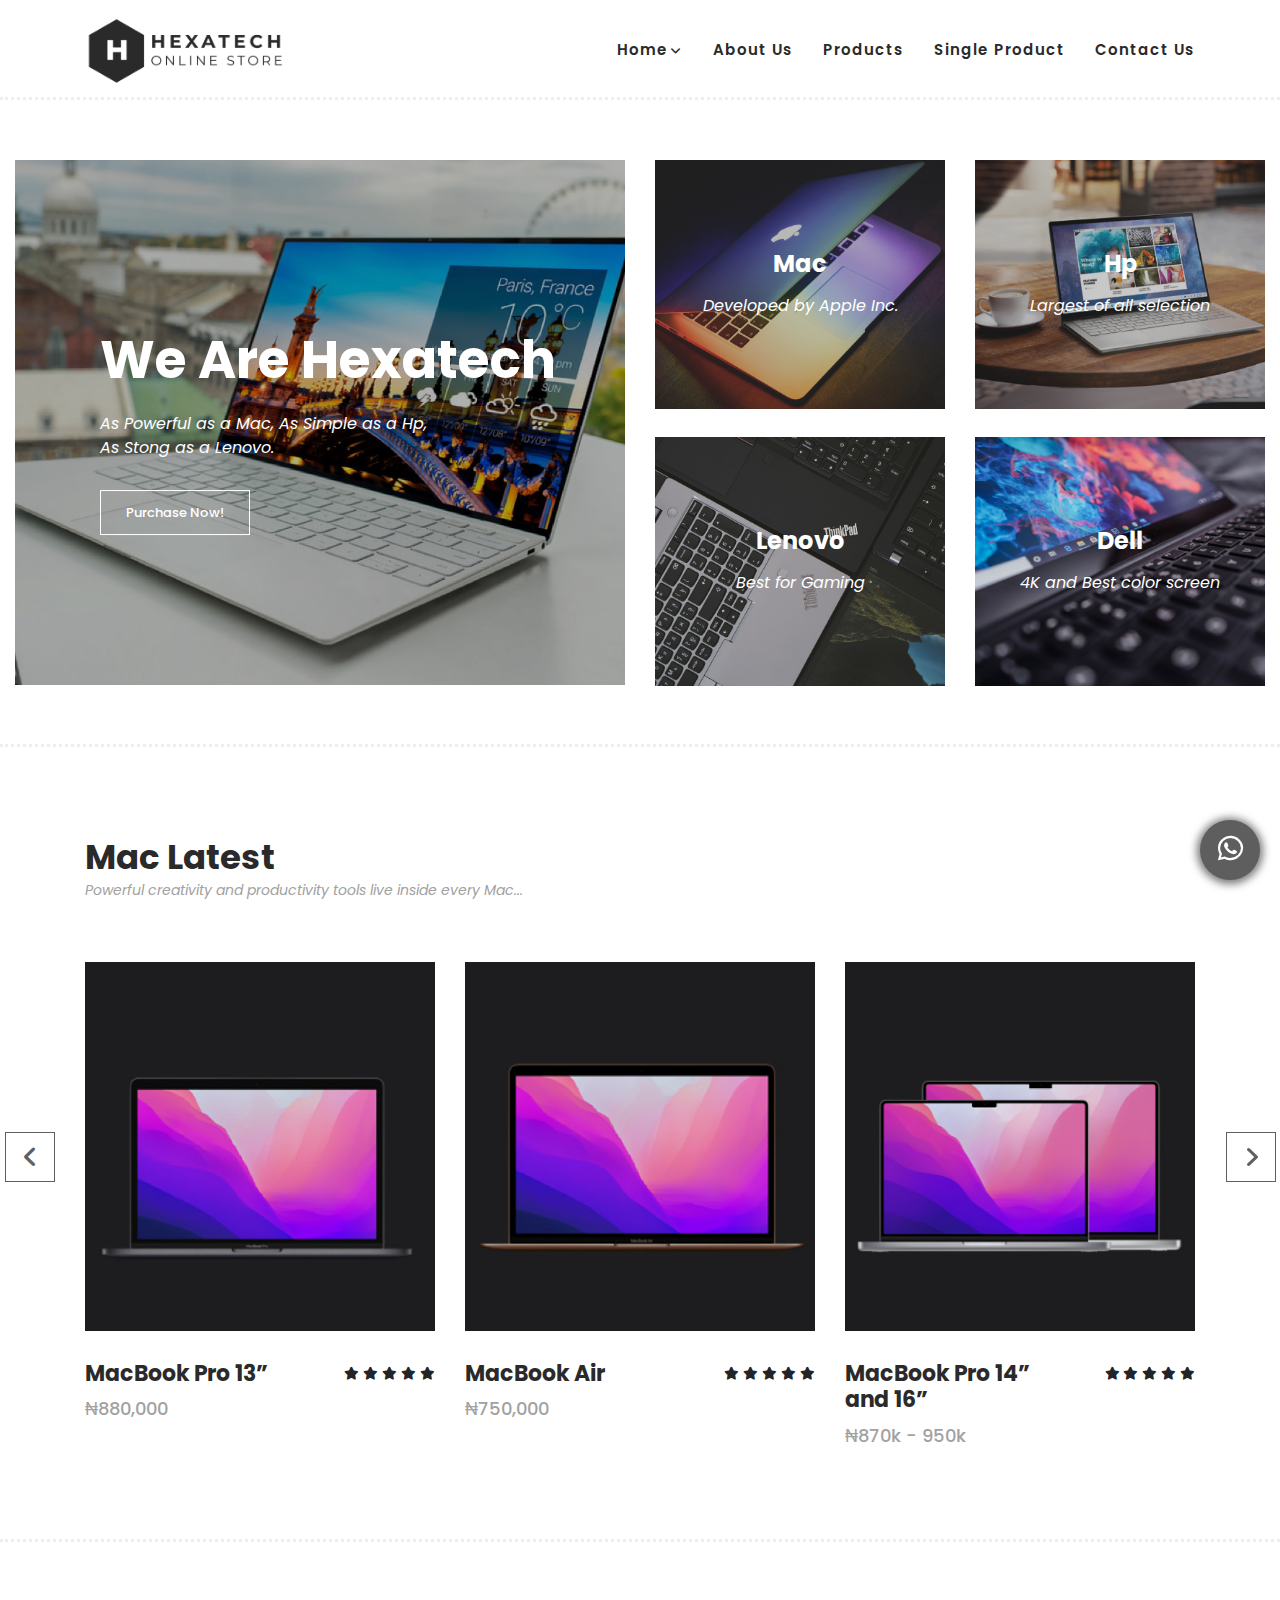
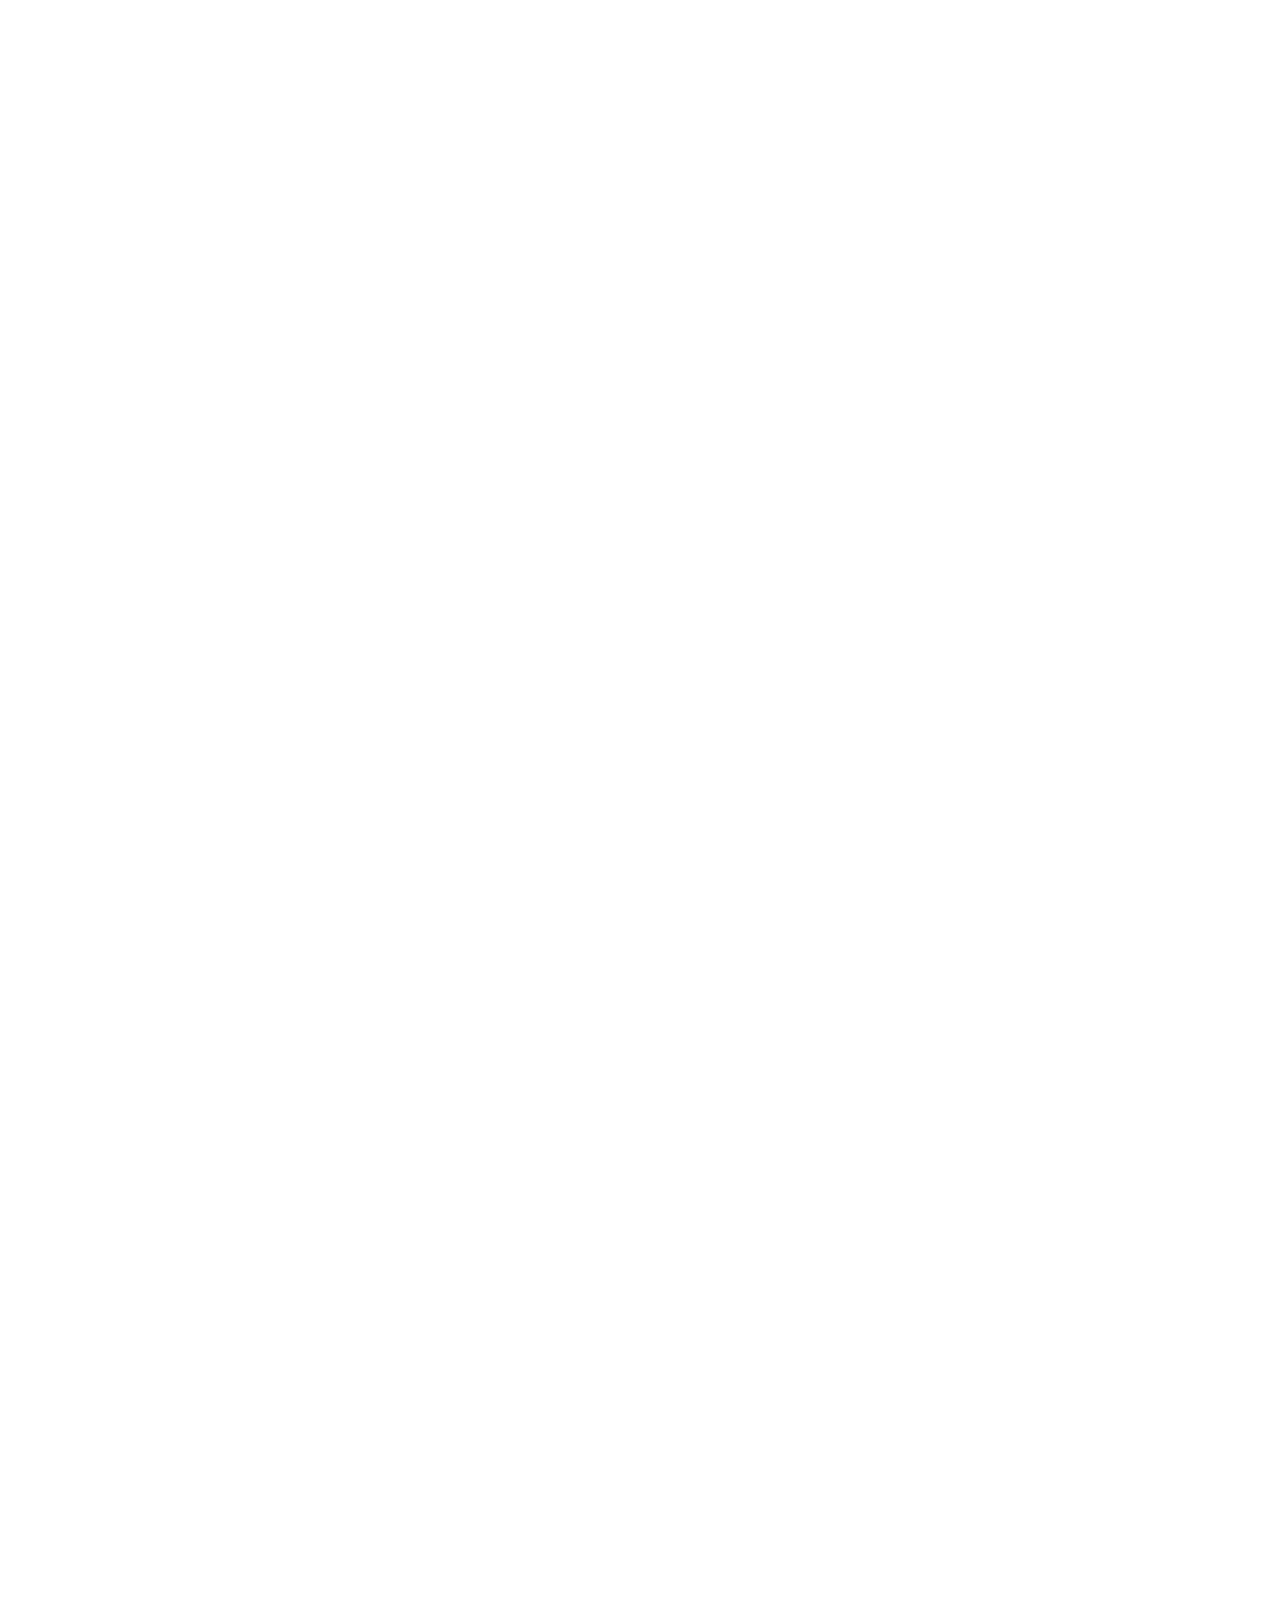
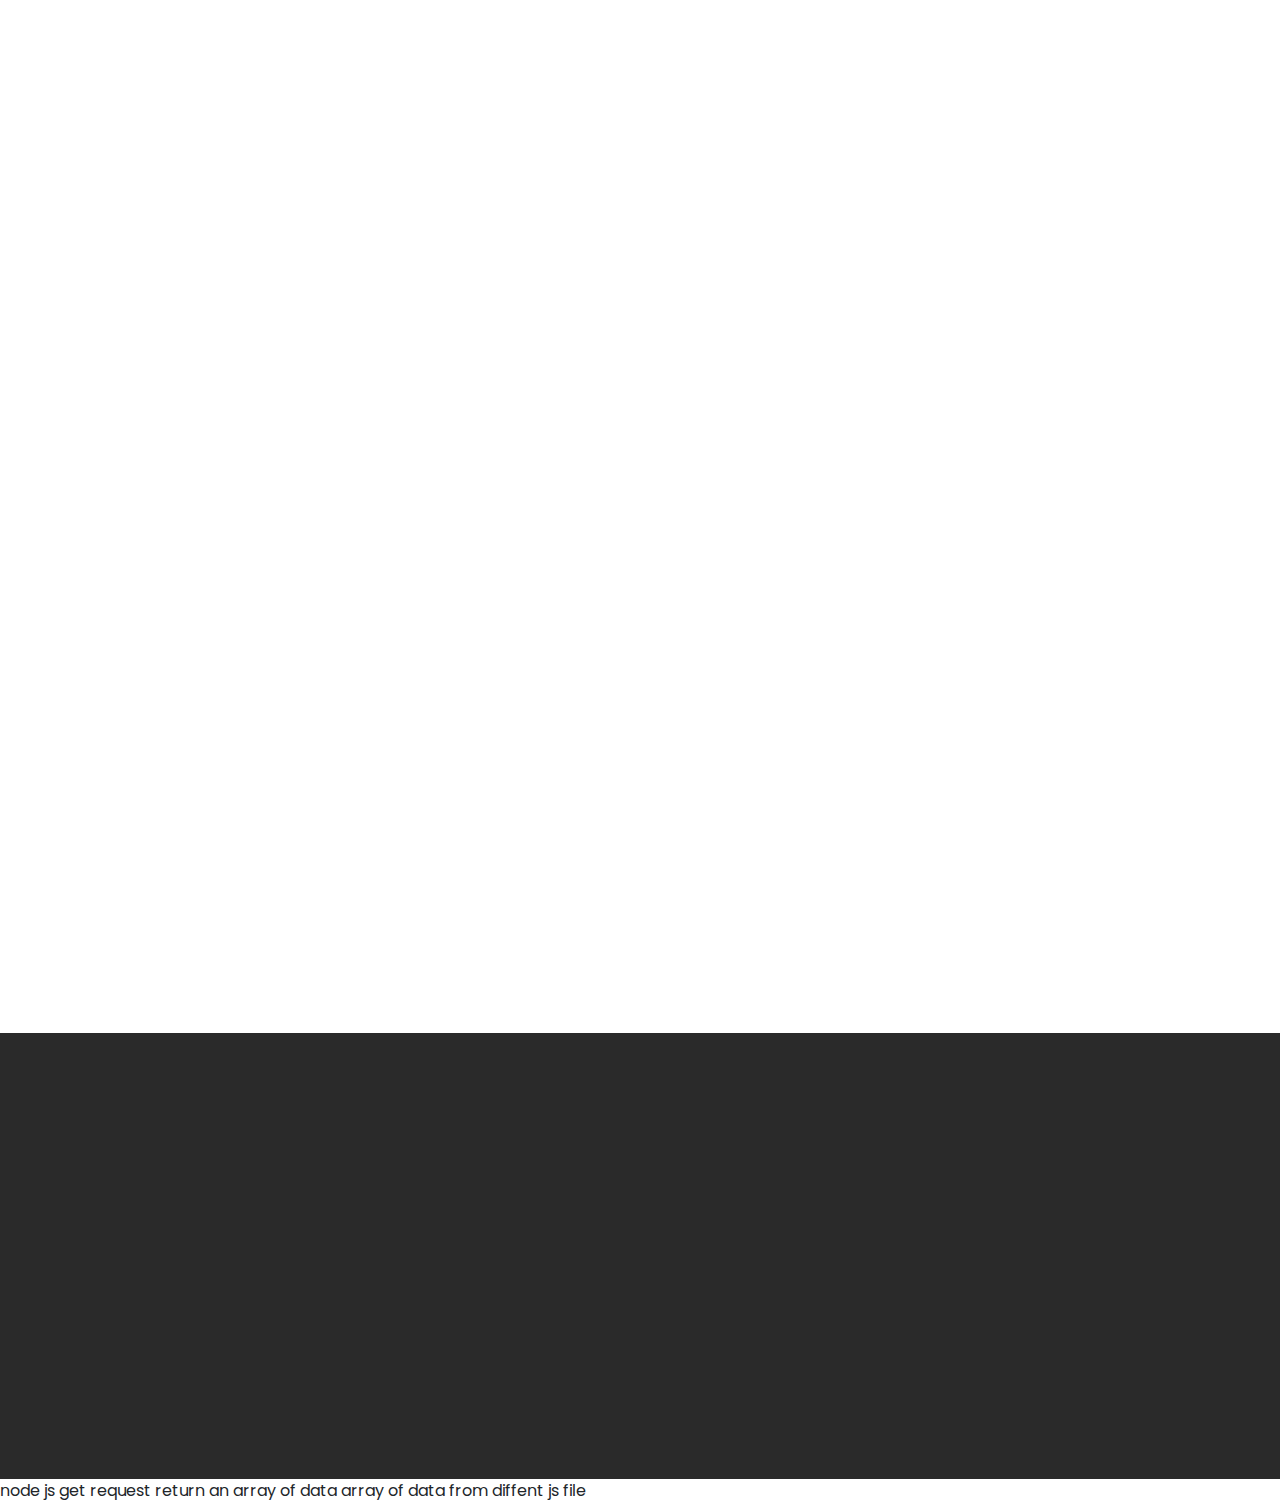
<file: index.html>
<!DOCTYPE html>
<html lang="en">

<head>

    <meta charset="utf-8">
    <meta name="viewport" content="width=device-width, initial-scale=1, shrink-to-fit=no">
    <meta name="description" content="">
    <meta name="author" content="">
    <link href="https://fonts.googleapis.com/css?family=Poppins:100,200,300,400,500,600,700,800,900&display=swap"
        rel="stylesheet">

    <title>HexasTech</title>

    <link rel="shortcut icon" href="assets/images/favicon-01.svg">
    <!-- Additional CSS Files -->
    <link rel="stylesheet" type="text/css" href="assets/css/bootstrap.min.css">

    <link rel="stylesheet" type="text/css" href="assets/css/font-awesome.css">

    <!-- animate css -->
    <link rel="stylesheet" href="assets/animate.css-main/animate.css">
    <!-- magnific popup -->
    <link rel="stylesheet" href="assets/Magnific-Popup-master/dist/magnific-popup.css">

    <link rel="stylesheet" href="assets/css/templatemo-hexashop.css">

    <!-- Font Awesome CDN-->
    <link rel="stylesheet" href="https://cdnjs.cloudflare.com/ajax/libs/font-awesome/6.0.0-beta3/css/all.min.css" />

    <link rel="stylesheet" href="assets/css/owl-carousel.css">

    <link rel="stylesheet" href="assets/css/lightbox.css">
</head>

<body>
    <!-- ***** Header Area Start ***** -->
    <header class="header-area header-sticky">
        <div class="container">
            <div class="row">
                <div class="col-12">
                    <nav class="main-nav">
                        <!-- ***** Logo Start ***** -->
                        <a href="index.html" class="logo">
                            <img src="assets/images/black-logo-01.png" width="200px">
                        </a>
                        <!-- ***** Logo End ***** -->
                        <!-- ***** Menu Start ***** -->
                        <ul class="nav">
                            <li class="submenu">
                                <a href="javascript:;">Home</a>
                                <ul>
                                    <li class="scroll-to-section"><a href="#men">Mac</a></li>
                                    <li class="scroll-to-section"><a href="#women">Lenovo</a></li>
                                    <li class="scroll-to-section"><a href="#kids">Hp</a></li>

                                </ul>
                            </li>

                            <li><a href="about.html">About Us</a></li>
                            <li><a href="products.html">Products</a></li>
                            <li><a href="single-product.html">Single Product</a></li>
                            <li><a href="contact.html">Contact Us</a></li>
                        </ul>
                        <a class='menu-trigger'>
                            <span>Menu</span>
                        </a>
                        <!-- ***** Menu End ***** -->
                    </nav>
                </div>
            </div>
        </div>
    </header>
    <!-- ***** Header Area End ***** -->

    <button class="bton"><a href="#banner"><i class="fa-brands fa-whatsapp"></i></a></button>

    <!-- ***** Main Banner Area Start ***** -->
    <div class="main-banner" id="top">
        <div class="container-fluid ">
            <div class="row">
                <div class="col-lg-6">
                    <div class="left-content  wow animate__animated animate__fadeInLeft animate__slow">
                        <div class="thumb">
                            <div class="inner-content">
                                <h4>We Are Hexatech</h4>
                                <span>As Powerful as a Mac, As Simple as a Hp, <br> As Stong as a Lenovo.</span>
                                <div class="main-border-button">
                                    <a href="single-product.html">Purchase Now!</a>
                                </div>
                            </div>
                            <img src="assets/images/banner-left1-01.jpg" alt="">
                        </div>
                    </div>
                </div>
                <div class="col-lg-6">
                    <div class="right-content">
                        <div class="row">
                            <div class="col-lg-6">
                                <div class="right-first-image wow animate__animated animate__fadeInRight animate__slow">
                                    <div class="thumb">
                                        <div class="inner-content">
                                            <h4>Mac</h4>
                                            <span>Developed by Apple Inc.</span>
                                        </div>
                                        <div class="hover-content">
                                            <div class="inner">
                                                <h4>Mac</h4>
                                                <p>Powerful creativity and productivity tools live inside every Mac</p>
                                                <div class="main-border-button">
                                                    <a href="#men">Discover More</a>
                                                </div>
                                            </div>
                                        </div>
                                        <img src="assets/images/banner-right1.jpg">
                                    </div>
                                </div>
                            </div>
                            <div class="col-lg-6">
                                <div class="right-first-image wow animate__animated animate__fadeInRight animate__slow">
                                    <div class="thumb">
                                        <div class="inner-content">
                                            <h4>Hp</h4>
                                            <span>Largest of all selection</span>
                                        </div>
                                        <div class="hover-content">
                                            <div class="inner">
                                                <h4>Hp</h4>
                                                <p>Large selection of HP tablets, Laptops, desktop PCs, flash drives...
                                                </p>
                                                <div class="main-border-button">
                                                    <a href="#kids">Discover More</a>
                                                </div>
                                            </div>
                                        </div>
                                        <img src="assets/images/banner-right3-01.jpg">
                                    </div>
                                </div>
                            </div>
                            <div class="col-lg-6">
                                <div class="right-first-image wow animate__animated animate__fadeInRight animate__slow">
                                    <div class="thumb">
                                        <div class="inner-content">
                                            <h4>Lenovo</h4>
                                            <span>Best for Gaming</span>
                                        </div>
                                        <div class="hover-content">
                                            <div class="inner">
                                                <h4>Lenovo</h4>
                                                <p>Lenovo's technology transforms the world. Gaming made Fun</p>
                                                <div class="main-border-button">
                                                    <a href="#women">Discover More</a>
                                                </div>
                                            </div>
                                        </div>
                                        <img src="assets/images/banner-right2-01.jpg">
                                    </div>
                                </div>
                            </div>
                            <div class="col-lg-6">
                                <div class="right-first-image wow animate__animated animate__fadeInRight animate__slow">
                                    <div class="thumb">
                                        <div class="inner-content">
                                            <h4>Dell</h4>
                                            <span>4K and Best color screen</span>
                                        </div>
                                        <div class="hover-content">
                                            <div class="inner">
                                                <h4>Dell</h4>
                                                <p>Dell monitors offer true-to-life colors and more screen space</p>
                                                <div class="main-border-button">
                                                    <a href="#">Discover More</a>
                                                </div>
                                            </div>
                                        </div>
                                        <img src="assets/images/banner-right4-01-01.jpg">
                                    </div>
                                </div>
                            </div>
                        </div>
                    </div>
                </div>
            </div>
        </div>
    </div>
    <!-- ***** Main Banner Area End ***** -->

    <!-- ***** Men Area Starts ***** -->
    <section class="section wow animate__animated animate__fadeInUp animate__slow" id="men">
        <div class="container">
            <div class="row">
                <div class="col-lg-6">
                    <div class="section-heading">
                        <h2>Mac Latest</h2>
                        <span>Powerful creativity and productivity tools live inside every Mac...</span>
                    </div>
                </div>
            </div>
        </div>
        <div class="container">
            <div class="row">
                <div class="col-lg-12">
                    <div class="men-item-carousel">
                        <div class="owl-men-item owl-carousel">
                            <div class="item">
                                <div class="thumb">
                                    <div class="hover-content">
                                        <ul>
                                            <li><a href="single-product.html"><i class="fa fa-eye"></i></a></li>
                                            <li><a href="single-product.html"><i class="fa fa-star"></i></a></li>
                                            <li><a href="single-product.html"><i class="fa fa-shopping-cart"></i></a>
                                            </li>
                                        </ul>
                                    </div>
                                    <img src="assets/images/mac1-01.jpg" alt="">
                                </div>
                                <div class="down-content">
                                    <h4>MacBook Pro 13”</h4>
                                    <span>₦880,000</span>
                                    <ul class="stars">
                                        <li><i class="fa fa-star"></i></li>
                                        <li><i class="fa fa-star"></i></li>
                                        <li><i class="fa fa-star"></i></li>
                                        <li><i class="fa fa-star"></i></li>
                                        <li><i class="fa fa-star"></i></li>
                                    </ul>
                                </div>
                            </div>
                            <div class="item">
                                <div class="thumb">
                                    <div class="hover-content">
                                        <ul>
                                            <li><a href="single-product.html"><i class="fa fa-eye"></i></a></li>
                                            <li><a href="single-product.html"><i class="fa fa-star"></i></a></li>
                                            <li><a href="single-product.html"><i class="fa fa-shopping-cart"></i></a>
                                            </li>
                                        </ul>
                                    </div>
                                    <img src="assets/images/mac2-01.jpg" alt="">
                                </div>
                                <div class="down-content">
                                    <h4>MacBook Air</h4>
                                    <span>₦750,000</span>
                                    <ul class="stars">
                                        <li><i class="fa fa-star"></i></li>
                                        <li><i class="fa fa-star"></i></li>
                                        <li><i class="fa fa-star"></i></li>
                                        <li><i class="fa fa-star"></i></li>
                                        <li><i class="fa fa-star"></i></li>
                                    </ul>
                                </div>
                            </div>
                            <div class="item">
                                <div class="thumb">
                                    <div class="hover-content">
                                        <ul>
                                            <li><a href="single-product.html"><i class="fa fa-eye"></i></a></li>
                                            <li><a href="single-product.html"><i class="fa fa-star"></i></a></li>
                                            <li><a href="single-product.html"><i class="fa fa-shopping-cart"></i></a>
                                            </li>
                                        </ul>
                                    </div>
                                    <img src="assets/images/mac3-01.jpg" alt="">
                                </div>
                                <div class="down-content">
                                    <h4>MacBook Pro 14” <br> and 16”</h4>
                                    <span>₦870k - 950k</span>
                                    <ul class="stars">
                                        <li>
                                            <ki class="fa fa-star"></ki>
                                        </li>
                                        <li><i class="fa fa-star"></i></li>
                                        <li><i class="fa fa-star"></i></li>
                                        <li><i class="fa fa-star"></i></li>
                                        <li><i class="fa fa-star"></i></li>
                                    </ul>
                                </div>
                            </div>
                            <div class="item">
                                <div class="thumb">
                                    <div class="hover-content">
                                        <ul>
                                            <li><a href="single-product.html"><i class="fa fa-eye"></i></a></li>
                                            <li><a href="single-product.html"><i class="fa fa-star"></i></a></li>
                                            <li><a href="single-product.html"><i class="fa fa-shopping-cart"></i></a>
                                            </li>
                                        </ul>
                                    </div>
                                    <img src="assets/images/mac1-01.jpg" alt="">
                                </div>
                                <div class="down-content">
                                    <h4>MacBook Pro 10”</h4>
                                    <span>₦800,000</span>
                                    <ul class="stars">
                                        <li><i class="fa fa-star"></i></li>
                                        <li><i class="fa fa-star"></i></li>
                                        <li><i class="fa fa-star"></i></li>
                                        <li><i class="fa fa-star"></i></li>
                                        <li><i class="fa fa-star"></i></li>
                                    </ul>
                                </div>
                            </div>
                        </div>
                    </div>
                </div>
            </div>
        </div>
    </section>
    <!-- ***** Men Area Ends ***** -->

    <!-- ***** Women Area Starts ***** -->
    <section class="section wow animate__animated animate__fadeInUp animate__slow" id="women">
        <div class="container">
            <div class="row">
                <div class="col-lg-6">
                    <div class="section-heading">
                        <h2>Lenovo Latest</h2>
                        <span>See how Lenovo's technology transforms the world.</span>
                    </div>
                </div>
            </div>
        </div>
        <div class="container">
            <div class="row">
                <div class="col-lg-12">
                    <div class="women-item-carousel">
                        <div class="owl-women-item owl-carousel">
                            <div class="item">
                                <div class="thumb">
                                    <div class="hover-content">
                                        <ul>
                                            <li><a href="single-product.html"><i class="fa fa-eye"></i></a></li>
                                            <li><a href="single-product.html"><i class="fa fa-star"></i></a></li>
                                            <li><a href="single-product.html"><i class="fa fa-shopping-cart"></i></a>
                                            </li>
                                        </ul>
                                    </div>
                                    <img src="assets/images/lenovo1-01.jpg" alt="">
                                </div>
                                <div class="down-content">
                                    <h4>ThinkPad X1 Extreme</h4>
                                    <span>₦750,000</span>
                                    <ul class="stars">
                                        <li><i class="fa fa-star"></i></li>
                                        <li><i class="fa fa-star"></i></li>
                                        <li><i class="fa fa-star"></i></li>
                                        <li><i class="fa fa-star"></i></li>
                                        <li><i class="fa fa-star"></i></li>
                                    </ul>
                                </div>
                            </div>
                            <div class="item">
                                <div class="thumb">
                                    <div class="hover-content">
                                        <ul>
                                            <li><a href="single-product.html"><i class="fa fa-eye"></i></a></li>
                                            <li><a href="single-product.html"><i class="fa fa-star"></i></a></li>
                                            <li><a href="single-product.html"><i class="fa fa-shopping-cart"></i></a>
                                            </li>
                                        </ul>
                                    </div>
                                    <img src="assets/images/lenovo2-01.jpg" alt="">
                                </div>
                                <div class="down-content">
                                    <h4>ThinkPad X1 Carbon</h4>
                                    <span>₦450,000</span>
                                    <ul class="stars">
                                        <li><i class="fa fa-star"></i></li>
                                        <li><i class="fa fa-star"></i></li>
                                        <li><i class="fa fa-star"></i></li>
                                        <li><i class="fa fa-star"></i></li>
                                        <li><i class="fa fa-star"></i></li>
                                    </ul>
                                </div>
                            </div>
                            <div class="item">
                                <div class="thumb">
                                    <div class="hover-content">
                                        <ul>
                                            <li><a href="single-product.html"><i class="fa fa-eye"></i></a></li>
                                            <li><a href="single-product.html"><i class="fa fa-star"></i></a></li>
                                            <li><a href="single-product.html"><i class="fa fa-shopping-cart"></i></a>
                                            </li>
                                        </ul>
                                    </div>
                                    <img src="assets/images/lenovo3-01-01.jpg" alt="">
                                </div>
                                <div class="down-content">
                                    <h4>ThinkPad X1 Yoga</h4>
                                    <span>₦730,000</span>
                                    <ul class="stars">
                                        <li><i class="fa fa-star"></i></li>
                                        <li><i class="fa fa-star"></i></li>
                                        <li><i class="fa fa-star"></i></li>
                                        <li><i class="fa fa-star"></i></li>
                                        <li><i class="fa fa-star"></i></li>
                                    </ul>
                                </div>
                            </div>
                            <div class="item">
                                <div class="thumb">
                                    <div class="hover-content">
                                        <ul>
                                            <li><a href="single-product.html"><i class="fa fa-eye"></i></a></li>
                                            <li><a href="single-product.html"><i class="fa fa-star"></i></a></li>
                                            <li><a href="single-product.html"><i class="fa fa-shopping-cart"></i></a>
                                            </li>
                                        </ul>
                                    </div>
                                    <img src="assets/images/lenovo4-01.jpg" alt="">
                                </div>
                                <div class="down-content">
                                    <h4>ThinkPad T16</h4>
                                    <span>₦420,000</span>
                                    <ul class="stars">
                                        <li><i class="fa fa-star"></i></li>
                                        <li><i class="fa fa-star"></i></li>
                                        <li><i class="fa fa-star"></i></li>
                                        <li><i class="fa fa-star"></i></li>
                                        <li><i class="fa fa-star"></i></li>
                                    </ul>
                                </div>
                            </div>
                        </div>
                    </div>
                </div>
            </div>
        </div>
    </section>
    <!-- ***** Women Area Ends ***** -->

    <!-- ***** Kids Area Starts ***** -->
    <section class="section wow animate__animated animate__fadeInUp animate__slow" id="kids">
        <div class="container">
            <div class="row">
                <div class="col-lg-6">
                    <div class="section-heading">
                        <h2>Hp Latest</h2>
                        <span>Large selection of HP tablets, Laptops, desktop PCs, flash drives...</span>
                    </div>
                </div>
            </div>
        </div>
        <div class="container">
            <div class="row">
                <div class="col-lg-12">
                    <div class="kid-item-carousel">
                        <div class="owl-kid-item owl-carousel">
                            <div class="item">
                                <div class="thumb">
                                    <div class="hover-content">
                                        <ul>
                                            <li><a href="single-product.html"><i class="fa fa-eye"></i></a></li>
                                            <li><a href="single-product.html"><i class="fa fa-star"></i></a></li>
                                            <li><a href="single-product.html"><i class="fa fa-shopping-cart"></i></a>
                                            </li>
                                        </ul>
                                    </div>
                                    <img src="assets/images/hp1-01-01.jpg" alt="">
                                </div>
                                <div class="down-content">
                                    <h4>Hp Spectre</h4>
                                    <span>₦560,000</span>
                                    <ul class="stars">
                                        <li><i class="fa fa-star"></i></li>
                                        <li><i class="fa fa-star"></i></li>
                                        <li><i class="fa fa-star"></i></li>
                                        <li><i class="fa fa-star"></i></li>
                                        <li><i class="fa fa-star"></i></li>
                                    </ul>
                                </div>
                            </div>
                            <div class="item">
                                <div class="thumb">
                                    <div class="hover-content">
                                        <ul>
                                            <li><a href="single-product.html"><i class="fa fa-eye"></i></a></li>
                                            <li><a href="single-product.html"><i class="fa fa-star"></i></a></li>
                                            <li><a href="single-product.html"><i class="fa fa-shopping-cart"></i></a>
                                            </li>
                                        </ul>
                                    </div>
                                    <img src="assets/images/hp2-01.jpg" alt="">
                                </div>
                                <div class="down-content">
                                    <h4>Hp Envy</h4>
                                    <span>₦420,000</span>
                                    <ul class="stars">
                                        <li><i class="fa fa-star"></i></li>
                                        <li><i class="fa fa-star"></i></li>
                                        <li><i class="fa fa-star"></i></li>
                                        <li><i class="fa fa-star"></i></li>
                                        <li><i class="fa fa-star"></i></li>
                                    </ul>
                                </div>
                            </div>
                            <div class="item">
                                <div class="thumb">
                                    <div class="hover-content">
                                        <ul>
                                            <li><a href="single-product.html"><i class="fa fa-eye"></i></a></li>
                                            <li><a href="single-product.html"><i class="fa fa-star"></i></a></li>
                                            <li><a href="single-product.html"><i class="fa fa-shopping-cart"></i></a>
                                            </li>
                                        </ul>
                                    </div>
                                    <img src="assets/images/hp3-01.jpg" alt="">
                                </div>
                                <div class="down-content">
                                    <h4>Hp Victrus</h4>
                                    <span>₦420,000</span>
                                    <ul class="stars">
                                        <li><i class="fa fa-star"></i></li>
                                        <li><i class="fa fa-star"></i></li>
                                        <li><i class="fa fa-star"></i></li>
                                        <li><i class="fa fa-star"></i></li>
                                        <li><i class="fa fa-star"></i></li>
                                    </ul>
                                </div>
                            </div>
                            <div class="item">
                                <div class="thumb">
                                    <div class="hover-content">
                                        <ul>
                                            <li><a href="single-product.html"><i class="fa fa-eye"></i></a></li>
                                            <li><a href="single-product.html"><i class="fa fa-star"></i></a></li>
                                            <li><a href="single-product.html"><i class="fa fa-shopping-cart"></i></a>
                                            </li>
                                        </ul>
                                    </div>
                                    <img src="assets/images/hp4-01.jpg" alt="">
                                </div>
                                <div class="down-content">
                                    <h4>Hp Omen</h4>
                                    <span>₦720,000</span>
                                    <ul class="stars">
                                        <li><i class="fa fa-star"></i></li>
                                        <li><i class="fa fa-star"></i></li>
                                        <li><i class="fa fa-star"></i></li>
                                        <li><i class="fa fa-star"></i></li>
                                        <li><i class="fa fa-star-o"></i></li>
                                    </ul>
                                </div>
                            </div>
                        </div>
                    </div>
                </div>
            </div>
        </div>
    </section>
    <!-- ***** Kids Area Ends ***** -->

    <!-- ***** Explore Area Starts ***** -->
    <section class="section wow animate__animated animate__fadeInUp animate__slow" id="explore">
        <div class="container">
            <div class="row">
                <div class="col-lg-6">
                    <div class="left-content">HexaTech is your top online gadget store.Order With Peace Of Mind on
                        HexaTech With Our Secure & Convenient Payment Options</span>
                        <div class="quote">
                            <i class="fa fa-quote-left"></i>
                            <p>Gadgets has made it easier to connect with people across the globe with just one click.
                            </p>
                        </div>
                        <p>Alternatively referred to as a notebook, Our Gadget are more efficient and nearly as powerful
                            as a desktop computer. Portable computers run off AC power or batteries such as NiMH, NiCad,
                            or Li-ion packs, for several hours.</p>
                        <p>If you need a port not available on your laptop, use a converter that changes one signal to
                            another. For example, if you need a VGA connection, use an HDMI to VGA converter.</p>
                        <div class="main-border-button">
                            <a href="products.html">Discover More</a>
                        </div>
                    </div>
                </div>
                <div class="col-lg-6">
                    <div class="right-content">
                        <div class="row">
                            <div class="col-lg-6">
                                <div class="leather">
                                    <h4>All Gaming <br> PC's</h4>
                                    <span>High dpi, RAM and 13th<br> gen</span>
                                </div>
                            </div>
                            <div class="col-lg-6">
                                <div class="first-image">
                                    <img src="assets/images/pic1-01.jpg" alt="">
                                </div>
                            </div>
                            <div class="col-lg-6">
                                <div class="second-image">
                                    <img src="assets/images/pic2-01.jpg" alt="">
                                </div>
                            </div>
                            <div class="col-lg-6">
                                <div class="types">
                                    <h4>Pro Desktop <br> Setups</h4>
                                    <span>With hd wallpapper and<br> colorizer</span>
                                </div>
                            </div>
                        </div>
                    </div>
                </div>
            </div>
        </div>
    </section>
    <!-- ***** Explore Area Ends ***** -->

    <!-- ***** Social Area Starts ***** -->
    <!-- <section class="section" id="social">
        <div class="container">
            <div class="row">
                <div class="col-lg-12">
                    <div class="section-heading">
                        <h2>Social Media</h2>
                        <span>Details to details is what makes Hexashop different from the other themes.</span>
                    </div>
                </div>
            </div>
        </div>
        <div class="container">
            <div class="row images">
                <div class="col-2">
                    <div class="thumb">
                        <div class="icon">
                            <a href="http://instagram.com">
                                <h6>Fashion</h6>
                                <i class="fa fa-instagram"></i>
                            </a>
                        </div>
                        <img src="assets/images/instagram-01.jpg" alt="">
                    </div>
                </div>
                <div class="col-2">
                    <div class="thumb">
                        <div class="icon">
                            <a href="http://instagram.com">
                                <h6>New</h6>
                                <i class="fa fa-instagram"></i>
                            </a>
                        </div>
                        <img src="assets/images/instagram-02.jpg" alt="">
                    </div>
                </div>
                <div class="col-2">
                    <div class="thumb">
                        <div class="icon">
                            <a href="http://instagram.com">
                                <h6>Brand</h6>
                                <i class="fa fa-instagram"></i>
                            </a>
                        </div>
                        <img src="assets/images/instagram-03.jpg" alt="">
                    </div>
                </div>
                <div class="col-2">
                    <div class="thumb">
                        <div class="icon">
                            <a href="http://instagram.com">
                                <h6>Makeup</h6>
                                <i class="fa fa-instagram"></i>
                            </a>
                        </div>
                        <img src="assets/images/instagram-04.jpg" alt="">
                    </div>
                </div>
                <div class="col-2">
                    <div class="thumb">
                        <div class="icon">
                            <a href="http://instagram.com">
                                <h6>Leather</h6>
                                <i class="fa fa-instagram"></i>
                            </a>
                        </div>
                        <img src="assets/images/instagram-05.jpg" alt="">
                    </div>
                </div>
                <div class="col-2">
                    <div class="thumb">
                        <div class="icon">
                            <a href="http://instagram.com">
                                <h6>Bag</h6>
                                <i class="fa fa-instagram"></i>
                            </a>
                        </div>
                        <img src="assets/images/instagram-06.jpg" alt="">
                    </div>
                </div>
            </div>
        </div>
    </section> -->
    <!-- ***** Social Area Ends ***** -->

    <!-- ***** Subscribe Area Starts ***** -->
    <div class="subscribe wow animate__animated animate__fadeInUp animate__slow">
        <div class="container">
            <div class="row">
                <div class="col-lg-8">
                    <div class="section-heading">
                        <h2>By Subscribing To Our Newsletter You Can Get 30% Off</h2>
                        <span>Get notified when we are giving discount or when a new gadget comes to shop</span>
                    </div>
                    <form id="subscribe" action="" method="get">
                        <div class="row">
                            <div class="col-lg-5">
                                <fieldset>
                                    <input name="name" type="text" id="name" placeholder="Your Name" required="">
                                </fieldset>
                            </div>
                            <div class="col-lg-5">
                                <fieldset>
                                    <input name="email" type="text" id="email" pattern="[^ @]*@[^ @]*"
                                        placeholder="Your Email Address" required="">
                                </fieldset>
                            </div>
                            <div class="col-lg-2">
                                <fieldset>
                                    <button type="submit" id="form-submit" class="main-dark-button"><i
                                            class="fa fa-paper-plane"></i></button>
                                </fieldset>
                            </div>
                        </div>
                    </form>
                </div>
                <div class="col-lg-4">
                    <div class="row">
                        <div class="col-6">
                            <ul>
                                <li>Store Location:<br><span>Arami City, Epe</span></li>
                                <li>Phone:<br><span>09057080199</span></li>
                            </ul>
                        </div>
                        <div class="col-6">
                            <ul>
                                <li>Work Hours:<br><span>07:30 AM - 8:30 PM Daily</span></li>
                                <li>Email:<br><span>ojobusayo99@gmail.com</span></li>
                                <li>Social Media:<br><span><a href="#">Facebook</a>, <a href="#">Instagram</a>, <a
                                            href="#">Behance</a>, <a href="#">Linkedin</a></span></li>
                            </ul>
                        </div>
                    </div>
                </div>
            </div>
        </div>
    </div>
    <!-- ***** Subscribe Area Ends ***** -->

    <!-- ***** Footer Start ***** -->
    <footer>
        <div class="container wow animate__animated animate__fadeInUp animate__slow">
            <div class="row">
                <div class="col-lg-3">
                    <div class="first-item">
                        <div class="logo">
                            <img src="assets/images/white-logo-01.png" width="200px">
                        </div>
                        <ul>
                            <p style="color: white;">Tri-Tech is your number one online gadget store.</p>
                            <p style="color: white;">Order With Peace Of Mind on Tri-Tech With Our Secure & Convenient
                                Payment Options</p>
                        </ul>
                    </div>
                </div>
                <div class="col-lg-3">
                    <h4>Shopping &amp; Categories</h4>
                    <ul>
                        <li><a href="#men"> - Mac</a></li>
                        <li><a href="#kids"> - Hp</a></li>
                        <li><a href="#women"> - Lenovo</a></li>
                    </ul>
                </div>
                <div class="col-lg-3">
                    <h4>Useful Links</h4>
                    <ul>
                        <li><a href="index.html"> - Home</a></li>
                        <li><a href="about.html"> - About Us</a></li>
                        <li><a href="contact.html"> - Contact Us</a></li>
                        <li><a href="#"> - Help</a></li>
                    </ul>
                </div>
                <div class="col-lg-3">
                    <h4>Help &amp; Information</h4>
                    <ul>
                        <li><a href="#"> - Help</a></li>
                        <li><a href="#"> - FAQ's</a></li>
                    </ul>
                </div>
                <div class="col-lg-12">
                    <div class="under-footer">
                        <p>Copyright © 2022 HexaTech Co., Ltd. All Rights Reserved. </p>
                        <ul>
                            <li><a href="#"><i class="fa fa-facebook"></i></a></li>
                            <li><a href="#"><i class="fa fa-twitter"></i></a></li>
                            <li><a href="#"><i class="fa fa-linkedin"></i></a></li>
                            <li><a href="#"><i class="fa fa-behance"></i></a></li>
                        </ul>
                    </div>
                </div>
            </div>
        </div>
    </footer>


    <!-- jQuery -->
    <script src="assets/js/jquery-2.1.0.min.js"></script>

    <!-- Bootstrap -->
    <script src="assets/js/popper.js"></script>
    <script src="assets/js/bootstrap.min.js"></script>

    <!-- wow js -->
    <script src="assets/WOW-master/dist/wow.js"></script>
    <!-- magnific popup -->
    <script src="assets/Magnific-Popup-master/dist/jquery.magnific-popup.js"></script>

    <!-- Plugins -->
    <script src="assets/js/owl-carousel.js"></script>
    <script src="assets/js/accordions.js"></script>
    <script src="assets/js/datepicker.js"></script>
    <script src="assets/js/scrollreveal.min.js"></script>
    <script src="assets/js/waypoints.min.js"></script>
    <script src="assets/js/jquery.counterup.min.js"></script>
    <script src="assets/js/imgfix.min.js"></script>
    <script src="assets/js/slick.js"></script>
    <script src="assets/js/lightbox.js"></script>
    <script src="assets/js/isotope.js"></script>

    <!-- Global Init -->
    <script src="assets/js/custom.js"></script>

    <script>
        $(document).ready(function () {

            // wow initiation
            new WOW().init();
        })

        $(function () {
            var selectedClass = "";
            $("p").click(function () {
                selectedClass = $(this).attr("data-rel");
                $("#portfolio").fadeTo(50, 0.1);
                $("#portfolio div").not("." + selectedClass).fadeOut();
                setTimeout(function () {
                    $("." + selectedClass).fadeIn();
                    $("#portfolio").fadeTo(50, 1);
                }, 500);

            });
        });

    </script>

</body>

</html>








node js get request
return an array of data
array of data from diffent js file
</file>
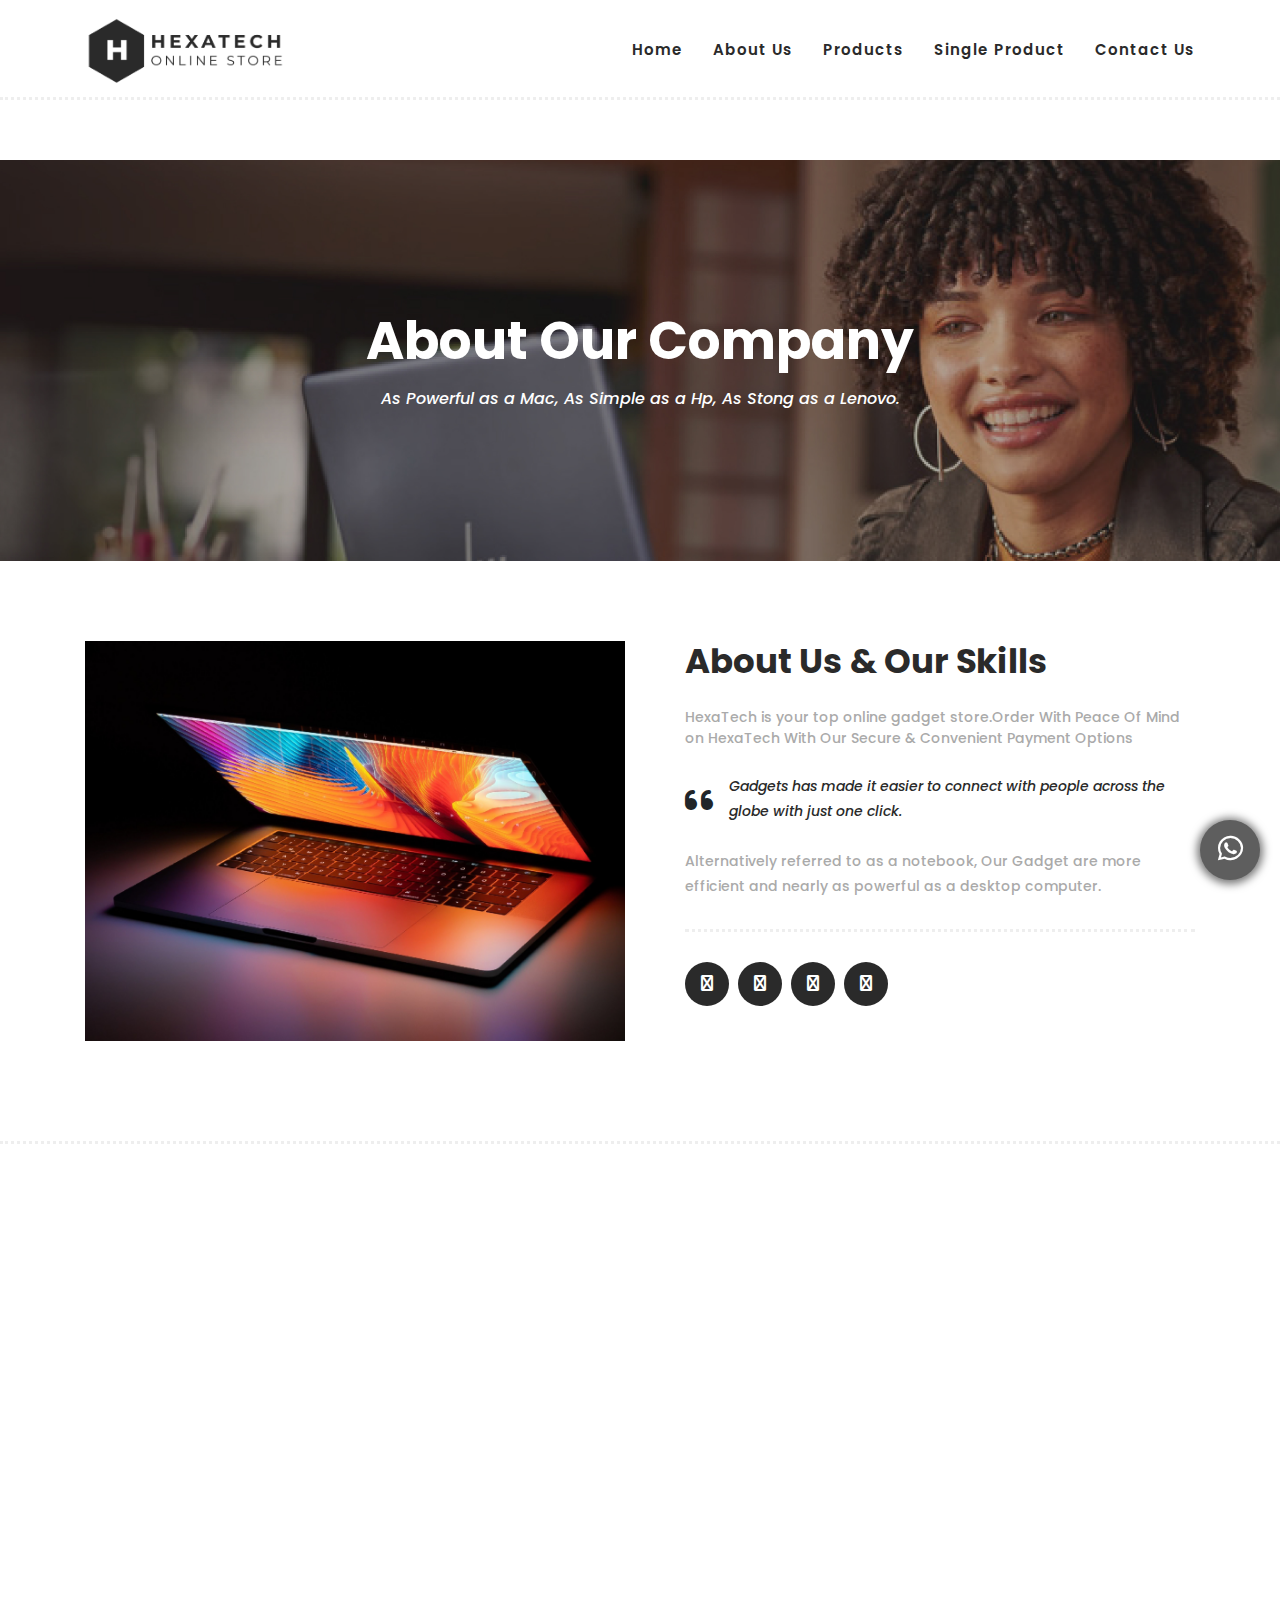
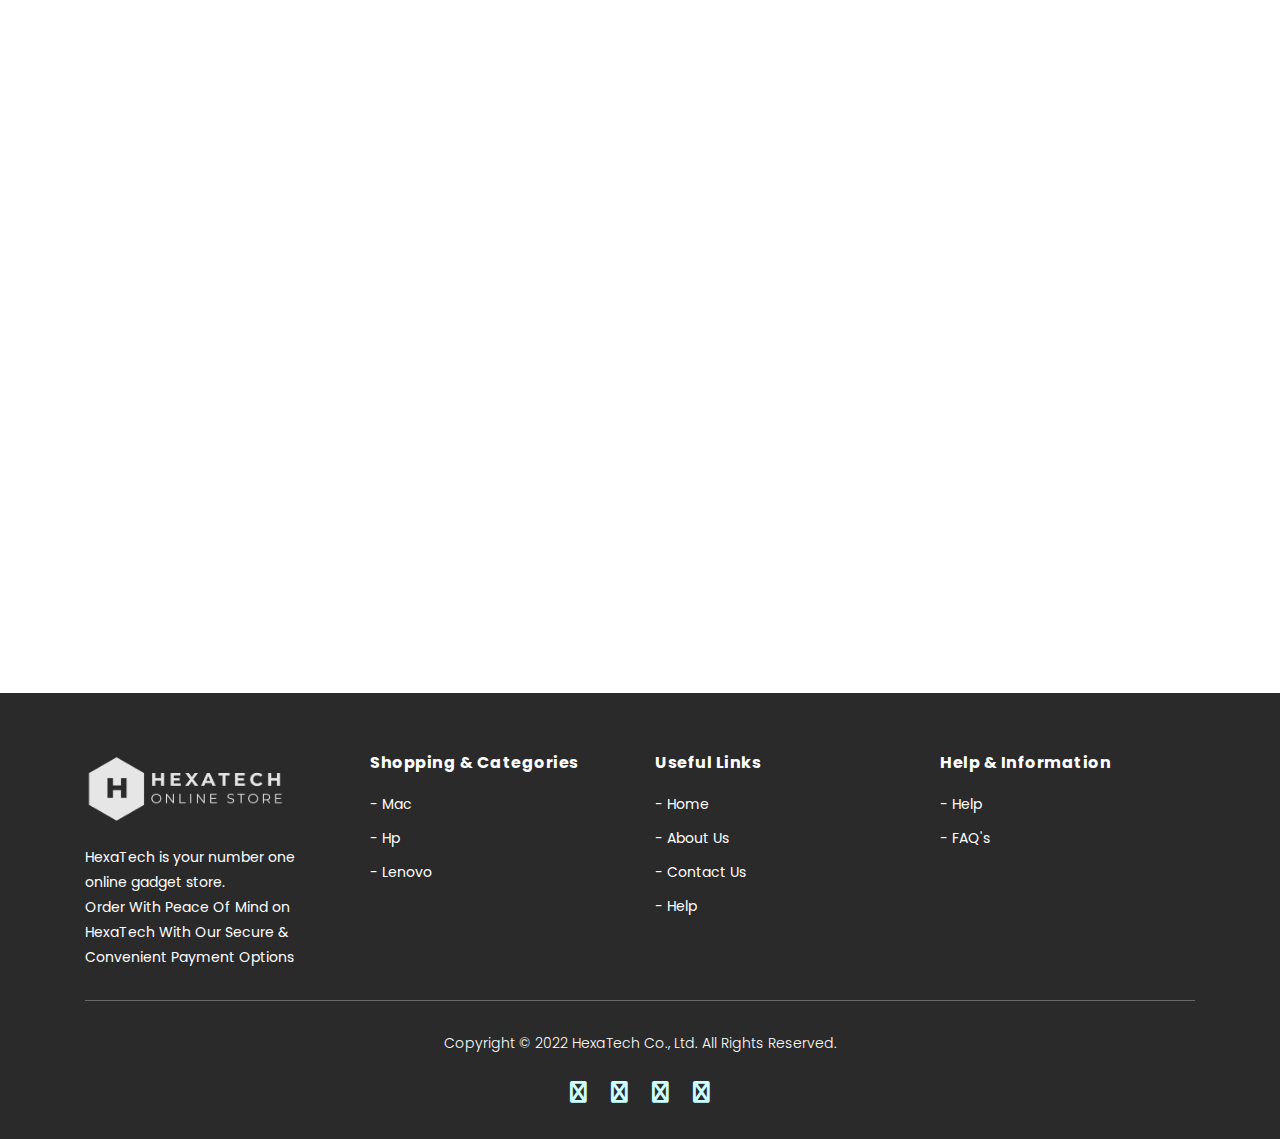
<file: about.html>
<!DOCTYPE html>
<html lang="en">

<head>

    <meta charset="utf-8">
    <meta name="viewport" content="width=device-width, initial-scale=1, shrink-to-fit=no">
    <meta name="description" content="">
    <meta name="author" content="">
    <link href="https://fonts.googleapis.com/css?family=Poppins:100,200,300,400,500,600,700,800,900&display=swap"
        rel="stylesheet">

    <title>HexaTech - About Page</title>

    <link rel="shortcut icon" href="assets/images/favicon-01.svg">
    <!-- Additional CSS Files -->
    <link rel="stylesheet" type="text/css" href="assets/css/bootstrap.min.css">

    <link rel="stylesheet" type="text/css" href="assets/css/font-awesome.css">

    <!-- Font Awesome CDN-->
    <link rel="stylesheet" href="https://cdnjs.cloudflare.com/ajax/libs/font-awesome/6.0.0-beta3/css/all.min.css" />

    <!-- animate css -->
    <link rel="stylesheet" href="assets/animate.css-main/animate.css">
    <!-- magnific popup -->
    <link rel="stylesheet" href="assets/Magnific-Popup-master/dist/magnific-popup.css">

    <link rel="stylesheet" href="assets/css/templatemo-hexashop.css">

    <link rel="stylesheet" href="assets/css/owl-carousel.css">

    <link rel="stylesheet" href="assets/css/lightbox.css">
</head>

<body>

    <!-- ***** Preloader Start ***** -->
    <div id="preloader">
        <div class="jumper">
            <div></div>
            <div></div>
            <div></div>
        </div>
    </div>
    <!-- ***** Preloader End ***** -->


    <!-- ***** Header Area Start ***** -->
    <header class="header-area header-sticky">
        <div class="container">
            <div class="row">
                <div class="col-12">
                    <nav class="main-nav">
                        <!-- ***** Logo Start ***** -->
                        <a href="index.html" class="logo">
                            <img src="assets/images/black-logo-01.png" width="200px">
                        </a>
                        <!-- ***** Logo End ***** -->
                        <!-- ***** Menu Start ***** -->
                        <ul class="nav">
                            <li class="scroll-to-section"><a href="index.html">Home</a></li>
                            <li><a href="about.html">About Us</a></li>
                            <li><a href="products.html">Products</a></li>
                            <li><a href="single-product.html">Single Product</a></li>
                            <li><a href="contact.html">Contact Us</a></li>

                        </ul>
                        <a class='menu-trigger'>
                            <span>Menu</span>
                        </a>
                        <!-- ***** Menu End ***** -->
                    </nav>
                </div>
            </div>
        </div>
    </header>
    <!-- ***** Header Area End ***** -->

    <button class="bton"><a href="#banner"><i class="fa-brands fa-whatsapp"></i></a></button>

    <!-- ***** Main Banner Area Start ***** -->
    <div class="page-heading about-page-heading" id="top">
        <div class="container">
            <div class="row">
                <div class="col-lg-12">
                    <div class="inner-content">
                        <h2>About Our Company</h2>
                        <span>As Powerful as a Mac, As Simple as a Hp, As Stong as a Lenovo.</span>
                    </div>
                </div>
            </div>
        </div>
    </div>
    <!-- ***** Main Banner Area End ***** -->

    <!-- ***** About Area Starts ***** -->
    <div class="about-us">
        <div class="container">
            <div class="row">
                <div class="col-lg-6">
                    <div class="left-image wow animate__animated animate__fadeInLeft animate__slow">
                        <img src="assets/images/about-left.jpg" alt="">
                    </div>
                </div>
                <div class="col-lg-6">
                    <div class="right-content wow animate__animated animate__fadeInRight animate__slow">
                        <h4>About Us &amp; Our Skills</h4>
                        <span>HexaTech is your top online gadget store.Order With Peace Of Mind on HexaTech With Our
                            Secure & Convenient Payment Options</span>
                        <div class="quote">
                            <i class="fa fa-quote-left"></i>
                            <p>Gadgets has made it easier to connect with people across the globe with just one click.
                            </p>
                        </div>
                        <p>Alternatively referred to as a notebook, Our Gadget are more efficient and nearly as powerful
                            as a desktop computer.</p>
                        <ul>
                            <li><a href="#"><i class="fa fa-facebook"></i></a></li>
                            <li><a href="#"><i class="fa fa-twitter"></i></a></li>
                            <li><a href="#"><i class="fa fa-linkedin"></i></a></li>
                            <li><a href="#"><i class="fa fa-behance"></i></a></li>
                        </ul>
                    </div>
                </div>
            </div>
        </div>
    </div>
    <!-- ***** About Area Ends ***** -->

    <!-- ***** Our Team Area Starts ***** -->
    <section class="our-team">
        <div class="container">
            <div class="row">
                <div class="col-lg-12">
                    <div class="section-heading wow animate__animated animate__bounceIn animate__slow">
                        <h2>Our Amazing Setups</h2>
                        <span>If you need to know how to setup your computer, our online computer setup lessons are
                            coming up soon!</span>
                    </div>
                </div>
                <div class="col-lg-4 wow animate__animated animate__fadeInUp animate__slow">
                    <div class="team-item">
                        <div class="thumb">
                            <div class="hover-effect">
                                <div class="inner-content">
                                    <ul>
                                        <li><a href="#"><i class="fa fa-facebook"></i></a></li>
                                        <li><a href="#"><i class="fa fa-twitter"></i></a></li>
                                        <li><a href="#"><i class="fa fa-linkedin"></i></a></li>
                                        <li><a href="#"><i class="fa fa-behance"></i></a></li>
                                    </ul>
                                </div>
                            </div>
                            <img src="assets/images/setup3-04.jpg">
                        </div>
                        <div class="down-content">
                            <h4>Parallel Setup</h4>
                            <span>Best for developers</span>
                        </div>
                    </div>
                </div>
                <div class="col-lg-4 wow animate__animated animate__fadeInUp animate__slow">
                    <div class="team-item">
                        <div class="thumb">
                            <div class="hover-effect">
                                <div class="inner-content">
                                    <ul>
                                        <li><a href="#"><i class="fa fa-facebook"></i></a></li>
                                        <li><a href="#"><i class="fa fa-twitter"></i></a></li>
                                        <li><a href="#"><i class="fa fa-linkedin"></i></a></li>
                                        <li><a href="#"><i class="fa fa-behance"></i></a></li>
                                    </ul>
                                </div>
                            </div>
                            <img src="assets/images/setup2-04.jpg">
                        </div>
                        <div class="down-content">
                            <h4>Wide Screen Setup</h4>
                            <span>Best for Gaming</span>
                        </div>
                    </div>
                </div>
                <div class="col-lg-4 wow animate__animated animate__fadeInUp animate__slow">
                    <div class="team-item">
                        <div class="thumb">
                            <div class="hover-effect">
                                <div class="inner-content">
                                    <ul>
                                        <li><a href="#"><i class="fa fa-facebook"></i></a></li>
                                        <li><a href="#"><i class="fa fa-twitter"></i></a></li>
                                        <li><a href="#"><i class="fa fa-linkedin"></i></a></li>
                                        <li><a href="#"><i class="fa fa-behance"></i></a></li>
                                    </ul>
                                </div>
                            </div>
                            <img src="assets/images/setup1-04.jpg">
                        </div>
                        <div class="down-content">
                            <h4>Horizontal Setup</h4>
                            <span>Good for all</span>
                        </div>
                    </div>
                </div>
            </div>
        </div>
    </section>
    <!-- ***** Our Team Area Ends ***** -->

    <!-- ***** Services Area Starts ***** -->
    <!-- <section class="our-services">
        <div class="container">
            <div class="row">
                <div class="col-lg-12">
                    <div class="section-heading">
                        <h2>Our Services</h2>
                        <span>Details to details is what makes Hexashop different from the other themes.</span>
                    </div>
                </div>
                <div class="col-lg-4">
                    <div class="service-item">
                        <h4>Synther Vaporware</h4>
                        <p>Lorem ipsum dolor sit amet, consecteturti adipiscing elit, sed do eiusmod temp incididunt ut labore, et dolore quis ipsum suspend.</p>
                        <img src="assets/images/service-01.jpg" alt="">
                    </div>
                </div>
                <div class="col-lg-4">
                    <div class="service-item">
                        <h4>Locavore Squidward</h4>
                        <p>Lorem ipsum dolor sit amet, consecteturti adipiscing elit, sed do eiusmod temp incididunt ut labore, et dolore quis ipsum suspend.</p>
                        <img src="assets/images/service-02.jpg" alt="">
                    </div>
                </div>
                <div class="col-lg-4">
                    <div class="service-item">
                        <h4>Health Gothfam</h4>
                        <p>Lorem ipsum dolor sit amet, consecteturti adipiscing elit, sed do eiusmod temp incididunt ut labore, et dolore quis ipsum suspend.</p>
                        <img src="assets/images/service-03.jpg" alt="">
                    </div>
                </div>
            </div>
        </div>
    </section> -->
    <!-- ***** Services Area Ends ***** -->

    <!-- ***** Subscribe Area Starts ***** -->
    <div class="subscribe">
        <div class="container wow animate__animated animate__bounceIn animate__slow">
            <div class="row">
                <div class="col-lg-8">
                    <div class="section-heading">
                        <h2>By Subscribing To Our Newsletter You Can Get 30% Off</h2>
                        <span>Get notified when we are giving discount or when a new gadget comes to shop</span>
                    </div>
                    <form id="subscribe" action="" method="get">
                        <div class="row">
                            <div class="col-lg-5">
                                <fieldset>
                                    <input name="name" type="text" id="name" placeholder="Your Name" required="">
                                </fieldset>
                            </div>
                            <div class="col-lg-5">
                                <fieldset>
                                    <input name="email" type="text" id="email" pattern="[^ @]*@[^ @]*"
                                        placeholder="Your Email Address" required="">
                                </fieldset>
                            </div>
                            <div class="col-lg-2">
                                <fieldset>
                                    <button type="submit" id="form-submit" class="main-dark-button"><i
                                            class="fa fa-paper-plane"></i></button>
                                </fieldset>
                            </div>
                        </div>
                    </form>
                </div>
                <div class="col-lg-4">
                    <div class="row">
                        <div class="col-6">
                            <ul>
                                <li>Store Location:<br><span>Arami City, Epe</span></li>
                                <li>Phone:<br><span>09057080199</span></li>
                            </ul>
                        </div>
                        <div class="col-6">
                            <ul>
                                <li>Work Hours:<br><span>07:30 AM - 8:30 PM Daily</span></li>
                                <li>Email:<br><span>ojobusayo99@gmail.com</span></li>
                                <li>Social Media:<br><span><a href="#">Facebook</a>, <a href="#">Instagram</a>, <a
                                            href="#">Behance</a>, <a href="#">Linkedin</a></span></li>
                            </ul>
                        </div>
                    </div>
                </div>
            </div>
        </div>
    </div>
    <!-- ***** Subscribe Area Ends ***** -->

    <!-- ***** Footer Start ***** -->
    <footer>
        <div class="container">
            <div class="row">
                <div class="col-lg-3">
                    <div class="first-item">
                        <div class="logo">
                            <img src="assets/images/white-logo-01.png" width="200px">
                        </div>
                        <ul>
                            <p style="color: white;">HexaTech is your number one online gadget store.</p>
                            <p style="color: white;">Order With Peace Of Mind on HexaTech With Our Secure & Convenient
                                Payment Options</p>
                        </ul>
                    </div>
                </div>
                <div class="col-lg-3">
                    <h4>Shopping &amp; Categories</h4>
                    <ul>
                        <li><a href="index.html#men"> - Mac</a></li>
                        <li><a href="index.html#kids"> - Hp</a></li>
                        <li><a href="index.html#women"> - Lenovo</a></li>
                    </ul>
                </div>
                <div class="col-lg-3">
                    <h4>Useful Links</h4>
                    <ul>
                        <li><a href="index.html"> - Home</a></li>
                        <li><a href="about.html"> - About Us</a></li>
                        <li><a href="contact.html"> - Contact Us</a></li>
                        <li><a href="#"> - Help</a></li>
                    </ul>
                </div>
                <div class="col-lg-3">
                    <h4>Help &amp; Information</h4>
                    <ul>
                        <li><a href="#"> - Help</a></li>
                        <li><a href="#"> - FAQ's</a></li>
                    </ul>
                </div>
                <div class="col-lg-12">
                    <div class="under-footer">
                        <p>Copyright © 2022 HexaTech Co., Ltd. All Rights Reserved. </p>
                        <ul>
                            <li><a href="#"><i class="fa fa-facebook"></i></a></li>
                            <li><a href="#"><i class="fa fa-twitter"></i></a></li>
                            <li><a href="#"><i class="fa fa-linkedin"></i></a></li>
                            <li><a href="#"><i class="fa fa-behance"></i></a></li>
                        </ul>
                    </div>
                </div>
            </div>
        </div>
    </footer>

    <!-- jQuery -->
    <script src="assets/js/jquery-2.1.0.min.js"></script>

    <!-- Bootstrap -->
    <script src="assets/js/popper.js"></script>
    <script src="assets/js/bootstrap.min.js"></script>

    <!-- wow js -->
    <script src="assets/WOW-master/dist/wow.js"></script>
    <!-- magnific popup -->
    <script src="assets/Magnific-Popup-master/dist/jquery.magnific-popup.js"></script>

    <!-- Plugins -->
    <script src="assets/js/owl-carousel.js"></script>
    <script src="assets/js/accordions.js"></script>
    <script src="assets/js/datepicker.js"></script>
    <script src="assets/js/scrollreveal.min.js"></script>
    <script src="assets/js/waypoints.min.js"></script>
    <script src="assets/js/jquery.counterup.min.js"></script>
    <script src="assets/js/imgfix.min.js"></script>
    <script src="assets/js/slick.js"></script>
    <script src="assets/js/lightbox.js"></script>
    <script src="assets/js/isotope.js"></script>

    <!-- Global Init -->
    <script src="assets/js/custom.js"></script>

    <script>
        $(document).ready(function () {

            // wow initiation
            new WOW().init();
        })

        $(function () {
            var selectedClass = "";
            $("p").click(function () {
                selectedClass = $(this).attr("data-rel");
                $("#portfolio").fadeTo(50, 0.1);
                $("#portfolio div").not("." + selectedClass).fadeOut();
                setTimeout(function () {
                    $("." + selectedClass).fadeIn();
                    $("#portfolio").fadeTo(50, 1);
                }, 500);

            });
        });

    </script>

</body>

</html>
</file>
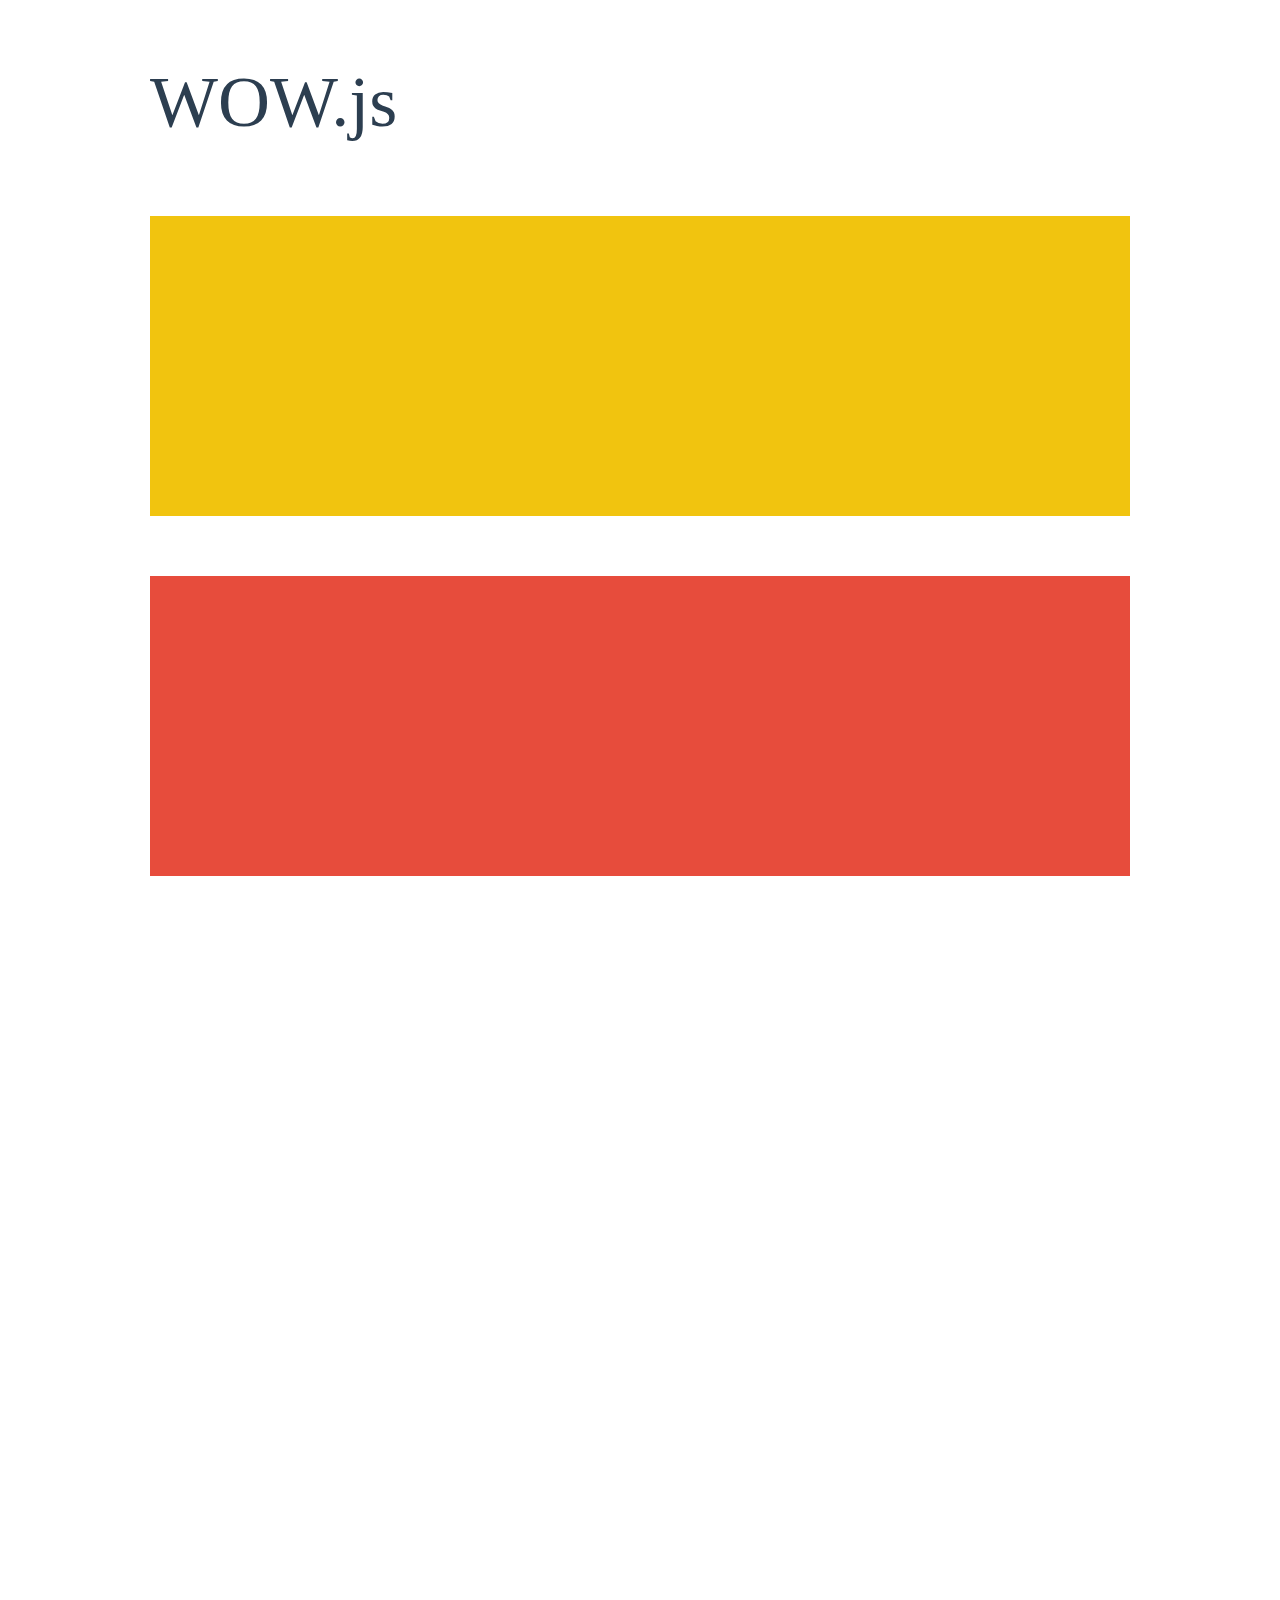
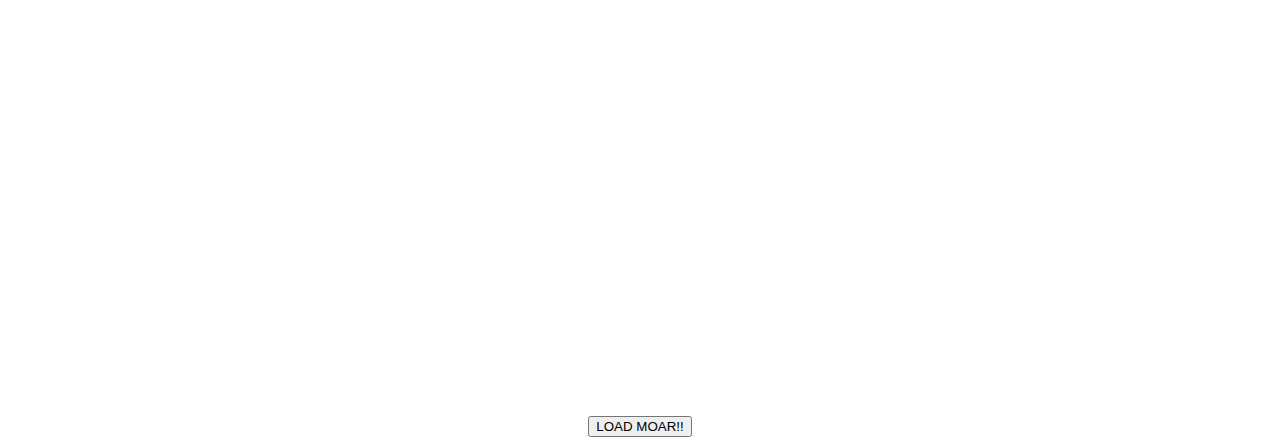
<file: assets/WOW-master/demo.html>
<!doctype html>

<html lang="en">
<head>
  <meta charset="utf-8">
  <title>WOW</title>
  <link rel="stylesheet" href="css/libs/animate.css">
  <link rel="stylesheet" href="css/site.css">
  <style>
    .wow:first-child {
      visibility: hidden;
    }
  </style>
  <!--[if IE]>
    <script src="http://html5shiv.googlecode.com/svn/trunk/html5.js"></script>
  <![endif]-->
</head>

<body>
  <div id="container">
    <header>
      <h1>WOW.js</h1>
    </header>
    <div id="main">
      <section class="wow fadeInDown" style="background-color: #f1c40f;"></section>
      <section class="wow pulse" style="background-color: #e74c3c;" data-wow-iteration="infinite" data-wow-duration="1500ms"></section>
      <section class="section--purple wow slideInRight" data-wow-delay="2s"></section>
      <section class="section--blue wow bounceInLeft" data-wow-offset="300"></section>
      <section class="section--green wow slideInLeft" data-wow-duration="4s"></section>
      <button id="moar">LOAD MOAR!!</button>
    </div>
  </div>
  <script src="dist/wow.js"></script>
  <script>
    wow = new WOW(
      {
        animateClass: 'animated',
        offset:       100,
        callback:     function(box) {
          console.log("WOW: animating <" + box.tagName.toLowerCase() + ">")
        }
      }
    );
    wow.init();
    document.getElementById('moar').onclick = function() {
      var section = document.createElement('section');
      section.className = 'section--purple wow fadeInDown';
      this.parentNode.insertBefore(section, this);
    };
  </script>
</body>
</html>
</file>
<file: assets/css/templatemo-hexashop.css>
@import url("https://fonts.googleapis.com/css?family=Poppins:100,200,300,400,500,600,700,800,900");

html, body, div, span, applet, object, iframe, h1, h2, h3, h4, h5, h6, p, blockquote, div
pre, a, abbr, acronym, address, big, cite, code, del, dfn, em, font, img, ins, kbd, q,
s, samp, small, strike, strong, sub, sup, tt, var, b, u, i, center, dl, dt, dd, ol, ul, li,
figure, header, nav, section, article, aside, footer, figcaption {
  margin: 0;
  padding: 0;
  border: 0;
  outline: 0;
}

*{
  scroll-behavior: smooth;
}

.clearfix:after {
  content: ".";
  display: block;
  clear: both;
  visibility: hidden;
  line-height: 0;
  height: 0;
}

.clearfix {
  display: inline-block;
}

html[xmlns] .clearfix {
  display: block;
}

* html .clearfix {
  height: 1%;
}

ul, li {
  padding: 0;
  margin: 0;
  list-style: none;
}

header, nav, section, article, aside, footer, hgroup {
  display: block;
}

* {
  box-sizing: border-box;
}

html, body {
  font-family: 'Poppins', sans-serif;
  font-weight: 400;
  background-color: #fff;
  font-size: 16px;
  -ms-text-size-adjust: 100%;
  -webkit-font-smoothing: antialiased;
  -moz-osx-font-smoothing: grayscale;
}

a {
  text-decoration: none !important;
}

h1, h2, h3, h4, h5, h6 {
  margin-top: 0px;
  margin-bottom: 0px;
}

ul {
  margin-bottom: 0px;
}

p {
  font-size: 14px;
  line-height: 25px;
  color: #2a2a2a;
}

/* 
---------------------------------------------
global styles
--------------------------------------------- 
*/
html,
body {
  background: #fff;
  font-family: 'Poppins', sans-serif;
}

::selection {
  background: #2a2a2a;
  color: #fff;
}

::-moz-selection {
  background: #2a2a2a;
  color: #fff;
}

@media (max-width: 991px) {
  html, body {
    overflow-x: hidden;
  }
  .mobile-top-fix {
    margin-top: 30px;
    margin-bottom: 0px;
  }
  .mobile-bottom-fix {
    margin-bottom: 30px;
  }
  .mobile-bottom-fix-big {
    margin-bottom: 60px;
  }
}

.bton {
	position: fixed;
	bottom: 20px;
	width: 60px;
	height: 60px;
	right: 20px;
	font-size: 1.8rem;
  /* font-weight: 700; */
	background-color: rgb(94, 94, 94);
	color: white;
	box-shadow: 0px 1px 9px 3px #0000008a;
	border-radius: 50px;
	border: none;
	cursor: pointer;
	outline: none;
	transition: all 0.4s;
	z-index: 1;
}

.bton:hover {
	height: 85px;
}

.bton i {
	color: white;
}

/* .bton i:hover {
	padding: 20px;
} */

.main-border-button a {
  font-size: 13px;
  color: #fff;
  border: 1px solid #fff;
  padding: 12px 25px;
  display: inline-block;
  font-weight: 500;
  transition: all .3s;
}

.main-border-button a:hover {
  background-color: #fff;
  color: #2a2a2a;
}

.main-white-button a {
  font-size: 13px;
  color: #2a2a2a;
  background-color: #fff;
  padding: 12px 25px;
  display: inline-block;
  border-radius: 3px;
  font-weight: 600;
  transition: all .3s;
}

.main-white-button a:hover {
  opacity: 0.9;
}

.main-text-button a {
  font-size: 13px;
  color: #fff;
  font-weight: 600;
  transition: all .3s;
}

.main-text-button a:hover {
  opacity: 0.9;
}

.section-heading h2 {
  font-size: 34px;
  font-weight: 700;
  color: #2a2a2a;
}

.section-heading span {
  font-size: 14px;
  color: #a1a1a1;
  font-style: italic;
  font-weight: 400;
}



/* 
---------------------------------------------
header
--------------------------------------------- 
*/

.background-header {
  border-bottom: none !important;
  background-color: #fff;
  height: 80px!important;
  position: fixed!important;
  top: 0px;
  left: 0px;
  right: 0px;
  box-shadow: 0px 0px 10px rgba(0,0,0,0.15)!important;
}

.background-header .logo,
.background-header .main-nav .nav li a {
  color: #1e1e1e!important;
}

.background-header .main-nav .nav li:hover a {
  color: #2a2a2a!important;
}

.background-header .nav li a.active {
  color: #2a2a2a!important;
}

.header-area {
  border-bottom: 3px dotted #eee;
  box-shadow: none;
  background-color: #fff;
  position: absolute;
  top: 0px;
  left: 0px;
  right: 0px;
  z-index: 100;
  height: 100px;
  -webkit-transition: all .5s ease 0s;
  -moz-transition: all .5s ease 0s;
  -o-transition: all .5s ease 0s;
  transition: all .5s ease 0s;
}

.header-area .main-nav {
  min-height: 80px;
  background: transparent;
}

.header-area .main-nav .logo {
  line-height: 100px;
  color: #fff;
  font-size: 28px;
  font-weight: 700;
  text-transform: uppercase;
  letter-spacing: 2px;
  float: left;
  -webkit-transition: all 0.3s ease 0s;
  -moz-transition: all 0.3s ease 0s;
  -o-transition: all 0.3s ease 0s;
  transition: all 0.3s ease 0s;
}

.background-header .main-nav .logo {
  line-height: 75px;
}

.background-header .nav {
  margin-top: 20px !important;
}

.header-area .main-nav .nav {
  float: right;
  margin-top: 30px;
  margin-right: 0px;
  background-color: transparent;
  -webkit-transition: all 0.3s ease 0s;
  -moz-transition: all 0.3s ease 0s;
  -o-transition: all 0.3s ease 0s;
  transition: all 0.3s ease 0s;
  position: relative;
  z-index: 999;
}

.header-area .main-nav .nav li {
  padding-left: 15px;
  padding-right: 15px;
}

.header-area .main-nav .nav li:last-child {
  padding-right: 0px;
}

.header-area .main-nav .nav li a {
  display: block;
  font-weight: 600;
  font-size: 15px;
  color: #2a2a2a;
  text-transform: capitalize;
  -webkit-transition: all 0.3s ease 0s;
  -moz-transition: all 0.3s ease 0s;
  -o-transition: all 0.3s ease 0s;
  transition: all 0.3s ease 0s;
  height: 40px;
  line-height: 40px;
  border: transparent;
  letter-spacing: 1px;
}

.header-area .main-nav .nav li a {
  color: #2a2a2a;
}

.header-area .main-nav .nav li:hover a,
.header-area .main-nav .nav li a.active {
  color: #aaa!important;
}

.background-header .main-nav .nav li:hover a,
.background-header .main-nav .nav li a.active {
  color: #aaa!important;
  opacity: 1;
}

.header-area .main-nav .nav li.submenu {
  position: relative;
  padding-right: 30px;
}

.header-area .main-nav .nav li.submenu:after {
  font-family: FontAwesome;
  content: "\f107";
  font-size: 12px;
  color: #2a2a2a;
  position: absolute;
  right: 18px;
  top: 12px;
}

.background-header .main-nav .nav li.submenu:after {
  color: #2a2a2a;
}

.header-area .main-nav .nav li.submenu ul {
  position: absolute;
  width: 200px;
  box-shadow: 0 2px 28px 0 rgba(0, 0, 0, 0.06);
  overflow: hidden;
  top: 50px;
  opacity: 0;
  transform: translateY(+2em);
  visibility: hidden;
  z-index: -1;
  transition: all 0.3s ease-in-out 0s, visibility 0s linear 0.3s, z-index 0s linear 0.01s;
}

.header-area .main-nav .nav li.submenu ul li {
  margin-left: 0px;
  padding-left: 0px;
  padding-right: 0px;
}

.header-area .main-nav .nav li.submenu ul li a {
  opacity: 1;
  display: block;
  background: #f7f7f7;
  color: #2a2a2a!important;
  padding-left: 20px;
  height: 40px;
  line-height: 40px;
  -webkit-transition: all 0.3s ease 0s;
  -moz-transition: all 0.3s ease 0s;
  -o-transition: all 0.3s ease 0s;
  transition: all 0.3s ease 0s;
  position: relative;
  font-size: 13px;
  font-weight: 400;
  border-bottom: 1px solid #eee;
}

.header-area .main-nav .nav li.submenu ul li a:hover {
  background: #fff;
  color: #aaa!important;
  padding-left: 25px;
}

.header-area .main-nav .nav li.submenu ul li a:hover:before {
  width: 3px;
}

.header-area .main-nav .nav li.submenu:hover ul {
  visibility: visible;
  opacity: 1;
  z-index: 1;
  transform: translateY(0%);
  transition-delay: 0s, 0s, 0.3s;
}

.header-area .main-nav .menu-trigger {
  cursor: pointer;
  display: block;
  position: absolute;
  top: 33px;
  width: 32px;
  height: 40px;
  text-indent: -9999em;
  z-index: 99;
  right: 40px;
  display: none;
}

.background-header .main-nav .menu-trigger {
  top: 23px;
}

.header-area .main-nav .menu-trigger span,
.header-area .main-nav .menu-trigger span:before,
.header-area .main-nav .menu-trigger span:after {
  -moz-transition: all 0.4s;
  -o-transition: all 0.4s;
  -webkit-transition: all 0.4s;
  transition: all 0.4s;
  background-color: #1e1e1e;
  display: block;
  position: absolute;
  width: 30px;
  height: 2px;
  left: 0;
}

.background-header .main-nav .menu-trigger span,
.background-header .main-nav .menu-trigger span:before,
.background-header .main-nav .menu-trigger span:after {
  background-color: #1e1e1e;
}

.header-area .main-nav .menu-trigger span:before,
.header-area .main-nav .menu-trigger span:after {
  -moz-transition: all 0.4s;
  -o-transition: all 0.4s;
  -webkit-transition: all 0.4s;
  transition: all 0.4s;
  background-color: #1e1e1e;
  display: block;
  position: absolute;
  width: 30px;
  height: 2px;
  left: 0;
  width: 75%;
}

.background-header .main-nav .menu-trigger span:before,
.background-header .main-nav .menu-trigger span:after {
  background-color: #1e1e1e;
}

.header-area .main-nav .menu-trigger span:before,
.header-area .main-nav .menu-trigger span:after {
  content: "";
}

.header-area .main-nav .menu-trigger span {
  top: 16px;
}

.header-area .main-nav .menu-trigger span:before {
  -moz-transform-origin: 33% 100%;
  -ms-transform-origin: 33% 100%;
  -webkit-transform-origin: 33% 100%;
  transform-origin: 33% 100%;
  top: -10px;
  z-index: 10;
}

.header-area .main-nav .menu-trigger span:after {
  -moz-transform-origin: 33% 0;
  -ms-transform-origin: 33% 0;
  -webkit-transform-origin: 33% 0;
  transform-origin: 33% 0;
  top: 10px;
}

.header-area .main-nav .menu-trigger.active span,
.header-area .main-nav .menu-trigger.active span:before,
.header-area .main-nav .menu-trigger.active span:after {
  background-color: transparent;
  width: 100%;
}

.header-area .main-nav .menu-trigger.active span:before {
  -moz-transform: translateY(6px) translateX(1px) rotate(45deg);
  -ms-transform: translateY(6px) translateX(1px) rotate(45deg);
  -webkit-transform: translateY(6px) translateX(1px) rotate(45deg);
  transform: translateY(6px) translateX(1px) rotate(45deg);
  background-color: #1e1e1e;
}

.background-header .main-nav .menu-trigger.active span:before {
  background-color: #1e1e1e;
}

.header-area .main-nav .menu-trigger.active span:after {
  -moz-transform: translateY(-6px) translateX(1px) rotate(-45deg);
  -ms-transform: translateY(-6px) translateX(1px) rotate(-45deg);
  -webkit-transform: translateY(-6px) translateX(1px) rotate(-45deg);
  transform: translateY(-6px) translateX(1px) rotate(-45deg);
  background-color: #1e1e1e;
}

.background-header .main-nav .menu-trigger.active span:after {
  background-color: #1e1e1e;
}

.header-area.header-sticky {
  min-height: 80px;
}

.header-area .nav {
  margin-top: 30px;
}

.header-area.header-sticky .nav li a.active {
  color: #aaa;
}

@media (max-width: 1200px) {
  .header-area .main-nav .nav li {
    padding-left: 12px;
    padding-right: 12px;
  }
  .header-area .main-nav:before {
    display: none;
  }
}

@media (max-width: 767px) {
  .header-area .main-nav .logo {
    color: #1e1e1e;
  }
  .header-area.header-sticky .nav li a:hover,
  .header-area.header-sticky .nav li a.active {
    color: #aaa!important;
    opacity: 1;
  }
  .header-area.header-sticky .nav li.search-icon a {
    width: 100%;
  }
  .header-area {
    background-color: #f7f7f7;
    padding: 0px 15px;
    height: 100px;
    box-shadow: none;
    text-align: center;
  }
  .header-area .container {
    padding: 0px;
  }
  .header-area .logo {
    margin-left: 30px;
  }
  .header-area .menu-trigger {
    display: block !important;
  }
  .header-area .main-nav {
    overflow: hidden;
  }
  .header-area .main-nav .nav {
    float: none;
    width: 100%;
    display: none;
    -webkit-transition: all 0s ease 0s;
    -moz-transition: all 0s ease 0s;
    -o-transition: all 0s ease 0s;
    transition: all 0s ease 0s;
    margin-left: 0px;
  }
  .header-area .main-nav .nav li:first-child {
    border-top: 1px solid #eee;
  }
  .header-area.header-sticky .nav {
    margin-top: 100px !important;
  }
  .header-area .main-nav .nav li {
    width: 100%;
    background: #fff;
    border-bottom: 1px solid #eee;
    padding-left: 0px !important;
    padding-right: 0px !important;
  }
  .header-area .main-nav .nav li a {
    height: 50px !important;
    line-height: 50px !important;
    padding: 0px !important;
    border: none !important;
    background: #f7f7f7 !important;
    color: #191a20 !important;
  }
  .header-area .main-nav .nav li a:hover {
    background: #eee !important;
    color: #aaa!important;
  }
  .header-area .main-nav .nav li.submenu ul {
    position: relative;
    visibility: inherit;
    opacity: 1;
    z-index: 1;
    transform: translateY(0%);
    transition-delay: 0s, 0s, 0.3s;
    top: 0px;
    width: 100%;
    box-shadow: none;
    height: 0px;
  }
  .header-area .main-nav .nav li.submenu ul li a {
    font-size: 12px;
    font-weight: 400;
  }
  .header-area .main-nav .nav li.submenu ul li a:hover:before {
    width: 0px;
  }
  .header-area .main-nav .nav li.submenu ul.active {
    height: auto !important;
  }
  .header-area .main-nav .nav li.submenu:after {
    color: #3B566E;
    right: 25px;
    font-size: 14px;
    top: 15px;
  }
  .header-area .main-nav .nav li.submenu:hover ul, .header-area .main-nav .nav li.submenu:focus ul {
    height: 0px;
  }
}

@media (min-width: 767px) {
  .header-area .main-nav .nav {
    display: flex !important;
  }
}


/* 
---------------------------------------------
banner
--------------------------------------------- 
*/

.main-banner {
  border-bottom: 3px dotted #eee;
  padding-top: 160px;
  padding-bottom: 30px;
}

.main-banner .left-content .thumb img {
  width: 100%;
  overflow: hidden;
  
}

.main-banner .left-content .inner-content {
  position: absolute;
  left: 100px;
  top: 50%;
  transform: translateY(-50%);
}

.main-banner .left-content .inner-content h4 {
  color: #fff;
  margin-top: -10px;
  font-size: 52px;
  font-weight: 700;
  margin-bottom: 20px;
}

.main-banner .left-content .inner-content span {
  font-size: 16px;
  color: #fff;
  font-weight: 400;
  font-style: italic;
  display: block;
  margin-bottom: 30px;
}

.main-banner .right-content .right-first-image {
  margin-bottom: 28.5px;
}

.main-banner .right-content .right-first-image .thumb {
  position: relative;
  text-align: center;
}

.main-banner .right-content .right-first-image .thumb img {
  width: 100%;
  overflow: hidden;
}

.main-banner .right-content .right-first-image .thumb .inner-content {
  position: absolute;
  top: 50%;
  transform: translateY(-50%);
  width: 100%;
  text-align: center;
}

.main-banner .right-content .right-first-image .thumb .inner-content h4 {
  color: #fff;
  font-size: 24px;
  font-weight: 700;
  margin-bottom: 15px;
}

.main-banner .right-content .right-first-image .thumb .inner-content span {
  font-size: 16px;
  color: #fff;
  font-style: italic;
}

.main-banner .right-content .right-first-image .thumb .hover-content {
  position: absolute;
  top: 15px;
  right: 15px;
  left: 15px;
  bottom: 15px;
  text-align: center;
  background-color: rgba(42,42,42,.97);
  opacity: 0;
  visibility: hidden;
  transition: all 0.5s;
}

.main-banner .right-content .right-first-image .thumb:hover .hover-content {
  opacity: 1;
  visibility: visible;
}

.main-banner .right-content .right-first-image .thumb .hover-content .inner {
  position: absolute;
  top: 50%;
  left: 50%;
  transform: translate(-50%, -50%);
  width: 100%;
}

.main-banner .right-content .right-first-image .thumb .hover-content h4 {
  color: #fff;
  font-size: 24px;
  font-weight: 700;
  margin-bottom: 15px;
}

.main-banner .right-content .right-first-image .thumb .hover-content p {
  color: #fff;
  padding: 0px 20px;
  margin-bottom: 20px;
}



/*
---------------------------------------------
Men
---------------------------------------------
*/

#men {
  padding-top: 90px;
  padding-bottom: 90px;
  border-bottom: 3px dotted #eee;
}

#men .section-heading {
  margin-bottom: 60px;
}

#men .item .down-content {
  padding-top: 30px;
  position: relative;
  z-index: 3;
  background-color: #fff;
}

#men .item .down-content h4 {
  font-size: 22px;
  color: #2a2a2a;
  font-weight: 700;
  margin-bottom: 8px;
}

#men .item .down-content span {
  font-size: 18px;
  color: #a1a1a1;
  font-weight: 500;
  display: block;
}

#men .item .down-content ul.stars {
  position: absolute;
  right: 0;
  top: 30px;
}

#men .item .down-content ul.stars li {
  display: inline;
  font-size: 13px;
}

#men .item .thumb .hover-content {
  position: absolute;
  z-index: 2;
  text-align: center;
  bottom: -60px;
  width: 100%;
  opacity: 0;
  visibility: hidden;
  transition: all .5s;
}

#men .item .thumb:hover .hover-content {
  bottom: 30px;
  opacity: 1;
  visibility: visible;
}

#men .item .thumb {
  position: relative;
}

#men .item .thumb .hover-content ul li {
  display: inline;
  margin: 0px 10px;
}

#men .item .thumb .hover-content ul li a {
  width: 50px;
  height: 50px;
  text-align: center;
  line-height: 50px;
  display: inline-block;
  color: #fff;
  background-color: #2a2a2a;
  transition: .3s ease-in-out;
}

#men .item .thumb .hover-content ul li a:hover{
  background:#ffffff;
  color:black;
  box-shadow: -3px 3px #2a2a2a;
}


#men .owl-nav {
  text-align: center;
  position: absolute;
  width: 100%;
  top: 40%;
  transform: translateY(-25px);
}

#men .owl-dots {
  display: none;
}
    
#men .owl-nav .owl-prev{
  position: absolute;
  left: -80px;
  outline: none;
}

#men .owl-nav .owl-prev span,
#men .owl-nav .owl-next span {
  opacity: 0;
}

#men .owl-nav .owl-prev:before {
  display: inline-block;
  font-family: 'FontAwesome';
  color: #2a2a2a;
  font-size: 25px;
  font-weight: 700;
  content: '\f104';
  width: 50px;
  height: 50px;
  background-color: transparent;
  line-height: 48px;
  border :1px solid #2a2a2a;
}

#men .owl-nav .owl-prev {
  opacity: 0.75;
  transition: all .5s;
}

#men .owl-nav .owl-prev:hover {
  opacity: 1;
}

#men .owl-nav .owl-next {
  opacity: 0.75;
  transition: all .5s;
}

#men .owl-nav .owl-next:hover {
  opacity: 1;
}

#men .owl-nav .owl-next{
  outline: none;
  position: absolute;
  right: -85px;
}

#men .owl-nav .owl-next:before {
  display: inline-block;
  font-family: 'FontAwesome';
  color: #2a2a2a;
  font-size: 25px;
  font-weight: 700;
  content: '\f105';
  width: 50px;
  height: 50px;
  background-color: transparent;
  line-height: 48px;
  border :1px solid #2a2a2a;
}


/*
---------------------------------------------
Women
---------------------------------------------
*/

#women {
  padding-top: 90px;
  padding-bottom: 90px;
  border-bottom: 3px dotted #eee;
}

#women .section-heading {
  margin-bottom: 60px;
}

#women .item .down-content {
  padding-top: 30px;
  position: relative;
  z-index: 3;
  background-color: #fff;
}

#women .item .down-content h4 {
  font-size: 22px;
  color: #2a2a2a;
  font-weight: 700;
  margin-bottom: 8px;
}

#women .item .down-content span {
  font-size: 18px;
  color: #a1a1a1;
  font-weight: 500;
  display: block;
}

#women .item .down-content ul.stars {
  position: absolute;
  right: 0;
  top: 30px;
}

#women .item .down-content ul.stars li {
  display: inline;
  font-size: 13px;
}

#women .item .thumb .hover-content {
  position: absolute;
  z-index: 2;
  text-align: center;
  bottom: -60px;
  width: 100%;
  opacity: 0;
  visibility: hidden;
  transition: all .5s;
}

#women .item .thumb:hover .hover-content {
  bottom: 30px;
  opacity: 1;
  visibility: visible;
}

#women .item .thumb {
  position: relative;
}

#women .item .thumb .hover-content ul li {
  display: inline;
  margin: 0px 10px;
}

#women .item .thumb .hover-content ul li a {
  width: 50px;
  height: 50px;
  text-align: center;
  line-height: 50px;
  display: inline-block;
  color: #fff;
  background-color: #2a2a2a;
  box-shadow: -2px 2px 5px #ffffff6e;
  transition: .3s ease-in-out;
}

#women .item .thumb .hover-content ul li a:hover{
  background:#ffffff;
  color:black;
  box-shadow: -3px 3px #2a2a2a;
}


#women .owl-nav {
  text-align: center;
  position: absolute;
  width: 100%;
  top: 40%;
  transform: translateY(-25px);
}

#women .owl-dots {
  display: none;
}
    
#women .owl-nav .owl-prev{
  position: absolute;
  left: -80px;
  outline: none;
}

#women .owl-nav .owl-prev span,
#women .owl-nav .owl-next span {
  opacity: 0;
}

#women .owl-nav .owl-prev:before {
  display: inline-block;
  font-family: 'FontAwesome';
  color: #2a2a2a;
  font-size: 25px;
  font-weight: 700;
  content: '\f104';
  width: 50px;
  height: 50px;
  background-color: transparent;
  line-height: 48px;
  border :1px solid #2a2a2a;
}

#women .owl-nav .owl-prev {
  opacity: 0.75;
  transition: all .5s;
}

#women .owl-nav .owl-prev:hover {
  opacity: 1;
}

#women .owl-nav .owl-next {
  opacity: 0.75;
  transition: all .5s;
}

#women .owl-nav .owl-next:hover {
  opacity: 1;
}

#women .owl-nav .owl-next{
  outline: none;
  position: absolute;
  right: -85px;
}

#women .owl-nav .owl-next:before {
  display: inline-block;
  font-family: 'FontAwesome';
  color: #2a2a2a;
  font-size: 25px;
  font-weight: 700;
  content: '\f105';
  width: 50px;
  height: 50px;
  background-color: transparent;
  line-height: 48px;
  border :1px solid #2a2a2a;
}

/*
---------------------------------------------
Kids
---------------------------------------------
*/

#kids {
  padding-top: 90px;
  padding-bottom: 90px;
  border-bottom: 3px dotted #eee;
}

#kids .section-heading {
  margin-bottom: 60px;
}

#kids .item .down-content {
  padding-top: 30px;
  position: relative;
  z-index: 3;
  background-color: #fff;
}

#kids .item .down-content h4 {
  font-size: 22px;
  color: #2a2a2a;
  font-weight: 700;
  margin-bottom: 8px;
}

#kids .item .down-content span {
  font-size: 18px;
  color: #a1a1a1;
  font-weight: 500;
  display: block;
}

#kids .item .down-content ul.stars {
  position: absolute;
  right: 0;
  top: 30px;
}

#kids .item .down-content ul.stars li {
  display: inline;
  font-size: 13px;
}

#kids .item .thumb .hover-content {
  position: absolute;
  z-index: 2;
  text-align: center;
  bottom: -60px;
  width: 100%;
  opacity: 0;
  visibility: hidden;
  transition: all .5s;
}

#kids .item .thumb:hover .hover-content {
  bottom: 30px;
  opacity: 1;
  visibility: visible;
}

#kids .item .thumb {
  position: relative;
}

#kids .item .thumb .hover-content ul li {
  display: inline;
  margin: 0px 10px;
}

#kids .item .thumb .hover-content ul li a {
  width: 50px;
  height: 50px;
  text-align: center;
  line-height: 50px;
  display: inline-block;
  color: #fff;
  background-color: #2a2a2a;
  transition: .3s ease-in-out;
}

#kids .item .thumb .hover-content ul li a:hover{
  background:#ffffff;
  color:black;
  box-shadow: -3px 3px #2a2a2a;
}


#kids .owl-nav {
  text-align: center;
  position: absolute;
  width: 100%;
  top: 40%;
  transform: translateY(-25px);
}

#kids .owl-dots {
  display: none;
}
    
#kids .owl-nav .owl-prev{
  position: absolute;
  left: -80px;
  outline: none;
}

#kids .owl-nav .owl-prev span,
#kids .owl-nav .owl-next span {
  opacity: 0;
}

#kids .owl-nav .owl-prev:before {
  display: inline-block;
  font-family: 'FontAwesome';
  color: #2a2a2a;
  font-size: 25px;
  font-weight: 700;
  content: '\f104';
  width: 50px;
  height: 50px;
  background-color: transparent;
  line-height: 48px;
  border :1px solid #2a2a2a;
}

#kids .owl-nav .owl-prev {
  opacity: 0.75;
  transition: all .5s;
}

#kids .owl-nav .owl-prev:hover {
  opacity: 1;
}

#kids .owl-nav .owl-next {
  opacity: 0.75;
  transition: all .5s;
}

#kids .owl-nav .owl-next:hover {
  opacity: 1;
}

#kids .owl-nav .owl-next{
  outline: none;
  position: absolute;
  right: -85px;
}

#kids .owl-nav .owl-next:before {
  display: inline-block;
  font-family: 'FontAwesome';
  color: #2a2a2a;
  font-size: 25px;
  font-weight: 700;
  content: '\f105';
  width: 50px;
  height: 50px;
  background-color: transparent;
  line-height: 48px;
  border :1px solid #2a2a2a;
}


/*
---------------------------------------------
Explore
---------------------------------------------
*/

#explore {
  padding-top: 90px;
  padding-bottom: 90px;
  border-bottom: 3px dotted #eee;
}

#explore .left-content {
  margin-right: 30px;
}

#explore .left-content h2 {
  font-size: 34px;
  font-weight: 700;
  color: #2a2a2a;
}

#explore .left-content span {
  font-size: 14px;
  color: #aaaaaa;
  font-weight: 500;
  display: block;
  margin-top: 25px;
}

#explore .left-content .quote {
  margin-top: 25px;
}

#explore .left-content .quote i {
  float: left;
  font-size: 32px;
  margin-right: 15px;
  margin-top: 10px;
}

#explore .left-content .quote p {
  font-style: italic;
  color: #2a2a2a;
  font-weight: 500;
}

#explore .left-content p {
  font-size: 14px;
  color: #aaaaaa;
  font-weight: 500;
  display: block;
  margin-top: 25px;
}

#explore .left-content .main-border-button a {
  color: #2a2a2a;
  border-color: #2a2a2a;
  margin-top: 35px;
}

#explore .left-content .main-border-button a:hover {
  background-color: #2a2a2a;
  color: #fff;
}

#explore img {
  width: 100%;
  overflow: hidden;
}

#explore .leather {
  margin-bottom: 30px;
}

#explore .first-image {
  margin-bottom: 30px;
}

#explore .leather,
#explore .types {
  min-height: 255px;
  background-color: #f8f8f8;
  text-align: center;
  width: 100%;
}

#explore .leather h4,
#explore .types h4 {
  font-size: 24px;
  font-weight: 700;
  color: #2a2a2a;
  padding-top: 90px;
  margin-bottom: 5px;
}

#explore .leather span,
#explore .types span {
  font-size: 14px;
  font-style: italic;
  color: #aaa;
  font-weight: 500;
}

/* 
---------------------------------------------
Social
--------------------------------------------- 
*/

#social {
  margin-top: 90px;
  padding-bottom: 90px;
  border-bottom: 3px dotted #eee;
}

#social .col-2 {
  padding-left: 0;
  padding-right: 0;
}

#social .images {
  margin-top: 60px;
  padding-left: 15px;
  padding-right: 15px;
}

#social .thumb {
  position: relative;
}

#social .thumb .icon {
  position: absolute;
  bottom: 0;
  left: 0;
  right: 0;
  top: 0;
  width: 100%;
  background-color: rgba(0,0,0,0.85);
  opacity: 0;
  visibility: hidden;
  transition: all .3s;
}

#social .thumb:hover .icon {
  opacity: 1;
  visibility: visible;
}

#social .thumb .icon h6 {
  color: #fff;
  position: absolute;
  font-size: 14px;
  bottom: 40px;
  font-weight: 400;
  left: 15px;
}

#social .thumb .icon i {
  color: #fff;
  position: absolute;
  bottom: 15px;
  left: 15px;
}

#social .thumb img {
  width: 100%;
  overflow: hidden;
}


/* 
---------------------------------------------
Subscribe
--------------------------------------------- 
*/

.subscribe {
  margin-top: 90px;
}

.subscribe .section-heading {
  margin-bottom: 30px;
}

.subscribe .section-heading h2 {
  line-height: 55px;
}

.subscribe form input {
  width: 100%;
  height: 44px;
  line-height: 44px;
  padding: 0px 15px;
  font-size: 14px;
  font-style: italic;
  font-weight: 500;
  color: #aaa;
  border-radius: 0px;
  border: 1px solid #7a7a7a;
  box-shadow: none;
}

.subscribe form input::focus {
  border-color: #2a2a2a;
  border-radius: 0px;
}

.subscribe form button {
  width: 44px;
  height: 44px;
  display: inline-block;
  text-align: center;
  line-height: 44px;
  background-color: #2a2a2a;
  box-shadow: none;
  border: 1px solid transparent;
  color: #fff;
  transition: all 0.3s;
}

.subscribe form button:hover {
  background-color: #fff;
  border: 1px solid #2a2a2a;
  color: #2a2a2a;
}

.subscribe ul li {
  margin-bottom: 30px;
  display: block;
}

.subscribe ul li {
  font-size: 16px;
  font-weight: 700;
  color: #2a2a2a;
}

.subscribe ul li span,
.subscribe ul li span a {
  font-size: 14px;
  font-weight: 400;
  color: #aaa;
}

.subscribe ul li span a:hover {
  color: #2a2a2a;
}


/* 
---------------------------------------------
footer
--------------------------------------------- 
*/

footer {
  margin-top: 60px;
  padding: 60px 0px 30px 0px;
  background-color: #2a2a2a;
}

footer .logo {
  margin-bottom: 20px;
}

footer ul li {
  display: block;
  margin-bottom: 10px;
}

footer ul li a {
  font-size: 14px;
  color: #fff;
  transition: all .3s;
}

footer ul li a:hover {
  color: #aaa;
}

footer h4 {
  letter-spacing: 0.5px;
  font-size: 16px;
  color: #fff;
  font-weight: 700;
  margin-bottom: 20px;
}

footer .under-footer {
  margin-top: 30px;
  padding-top: 30px;
  text-align: center;
  border-top: 1px solid rgba(250,250,250,0.3);
}

footer .under-footer ul {
  margin-top: 20px;
}

footer .under-footer ul li {
  display: inline-block;
  margin: 0px 10px;
}

footer .under-footer ul li a {
  font-size: 22px;
}

footer .under-footer p {
  color: #fff;
  font-size: 14px;
  font-weight: 300;
}

footer .under-footer a {
  color: #cff;
}

footer .under-footer a:hover {
  color: #c66;
}


/* 
---------------------------------------------
Products Page
--------------------------------------------- 
*/

.page-heading {
  margin-top: 160px;
  margin-bottom: 30px;
  background-image: url(../images/product1-02.jpg);
  background-position: center center;
  background-size: cover;
  background-attachment: fixed;
  background-repeat: no-repeat;
}

.page-heading .inner-content {
  padding: 150px 0px;
  text-align: center;
}

.page-heading .inner-content h2 {
  font-size: 52px;
  color: #fff;
  font-weight: 700;
  margin-bottom: 15px;
}

.page-heading .inner-content span {
  font-size: 16px;
  font-weight: 500;
  color: #fff;
  font-style: italic;
}

#products .section-heading {
  text-align: center;
  margin-bottom: 60px;
  margin-top: 80px;
}

#products .item {
  margin-bottom: 30px;
}

#products .item .thumb img {
  width: 100%;
  overflow: hidden;
}

#products .item .down-content {
  padding-top: 20px;
  position: relative;
  z-index: 3;
  background-color: #fff;
}

#products .item .down-content h4 {
  font-size: 22px;
  color: #2a2a2a;
  font-weight: 700;
  margin-bottom: 8px;
}

#products .item .down-content span {
  font-size: 18px;
  color: #a1a1a1;
  font-weight: 500;
  display: block;
}

#products .item .down-content ul.stars {
  position: absolute;
  right: 0;
  top: 20px;
}

#products .item .down-content ul.stars li {
  display: inline;
  font-size: 13px;
}

#products .item .thumb .hover-content {
  position: absolute;
  z-index: 2;
  text-align: center;
  bottom: -60px;
  width: 100%;
  opacity: 0;
  visibility: hidden;
  transition: all .5s;
}

#products .item .thumb:hover .hover-content {
  bottom: 30px;
  opacity: 1;
  visibility: visible;
}

#products .item .thumb {
  position: relative;
}

#products .item .thumb .hover-content ul li {
  display: inline;
  margin: 0px 10px;
}

#products .item .thumb .hover-content ul li a {
  width: 50px;
  height: 50px;
  text-align: center;
  line-height: 50px;
  display: inline-block;
  color: #2a2a2a;
  background-color: #fff;
}

#products .pagination {
  margin-top: 30px;
  margin-bottom: 40px;
}

#products .pagination ul {
  text-align: center;
  width: 100%;
}

#products .pagination ul li {
  display: inline;
  margin: 0px 5px;
}

#products .pagination ul li a {
  width: 44px;
  height: 44px;
  border: 1px solid #2a2a2a;
  display: inline-block;
  text-align: center;
  line-height: 44px;
  font-size: 14px;
  font-weight: 500;
  color: #2a2a2a;
}

#products .pagination ul li a:hover,
#products .pagination ul li.active a {
  background-color: #2a2a2a;
  color: #fff;
}



/* 
---------------------------------------------
Single Product Page
--------------------------------------------- 
*/

#product {
  margin-top: 80px;
}

#product .left-images img {
  width: 100%;
  overflow: hidden;
  margin-bottom: 30px;
}

#product .right-content {
  position: relative;
  z-index: 3;
  background-color: #fff;
}

#product .right-content h4 {
  font-size: 22px;
  color: #2a2a2a;
  font-weight: 700;
  margin-bottom: 0px;
}

#product .right-content span.price {
  font-size: 18px;
  color: #a1a1a1;
  font-weight: 500;
  display: block;
  margin-top: 5px;
  border-bottom: 1px solid #eee;
  padding-bottom: 20px;
}

#product .right-content ul.stars {
  position: absolute;
  right: 0;
  top: 0;
}

#product .right-content ul.stars li {
  display: inline;
  font-size: 13px;
}

#product .right-content span {
  font-size: 14px;
  color: #aaaaaa;
  font-weight: 500;
  display: block;
  margin-top: 25px;
}

#product .right-content .quote {
  margin-top: 25px;
}

#product .right-content .quote i {
  float: left;
  font-size: 32px;
  margin-right: 15px;
  margin-top: 10px;
}

#product .right-content .quote p {
  font-style: italic;
  color: #2a2a2a;
  font-weight: 500;
}

#product .right-content p {
  font-size: 14px;
  color: #aaaaaa;
  font-weight: 500;
  display: block;
  margin-top: 25px;
}

.quantity-content {
  margin-top: 30px;
  padding-top: 30px;
  border-top: 1px solid #eee;
  border-bottom: 1px solid #eee;
  width: 100%;
  padding-bottom: 30px;
  margin-bottom: 30px;
}

.quantity-content .left-content {
  float: left;
  margin-right: 30px;
}

.quantity-content .right-content {
  text-align: right;
}

.quantity-content .left-content h6 {
  padding-top: 7px;
  font-size: 20px;
  font-weight: 700;
  color: #aaa;
  position: relative;
  z-index: 11;
}

.total h4 {
  float: left;
  font-size: 20px;
  margin-top: 10px;
  color: #aaa!important;
}

.total .main-border-button {
  text-align: right;
}

.total .main-border-button a {
  border-color: #2a2a2a;
  color: #2a2a2a;
}

.total .main-border-button a:hover {
  color: #fff;
  background-color: #2a2a2a;
}

.quantity {
  display: inline-block; }
 
 .quantity .input-text.qty {
  width: 35px;
  height: 39px;
  padding: 0 5px;
  text-align: center;
  background-color: transparent;
  border: 1px solid #efefef;
 }
 
 .quantity.buttons_added {
  text-align: left;
  position: relative;
  white-space: nowrap;
  vertical-align: top; }
 
 .quantity.buttons_added input {
  display: inline-block;
  margin: 0;
  vertical-align: top;
  box-shadow: none;
 }
 
 .quantity.buttons_added .minus,
 .quantity.buttons_added .plus {
  padding: 7px 10px 8px;
  height: 39px;
  background-color: #ffffff;
  border: 1px solid #efefef;
  cursor:pointer;}
 
 .quantity.buttons_added .minus {
  border-right: 0; }
 
 .quantity.buttons_added .plus {
  border-left: 0; }
 
 .quantity.buttons_added .minus:hover,
 .quantity.buttons_added .plus:hover {
  background: #eeeeee; }
 
 .quantity input::-webkit-outer-spin-button,
 .quantity input::-webkit-inner-spin-button {
  -webkit-appearance: none;
  -moz-appearance: none;
  margin: 0; }
  
  .quantity.buttons_added .minus:focus,
 .quantity.buttons_added .plus:focus {
  outline: none; }



/* 
---------------------------------------------
About Us Page
--------------------------------------------- 
*/

.about-page-heading {
  margin-top: 160px;
  margin-bottom: 30px;
  background-image: url(../images/about-us.jpg);
  background-position: center center;
  background-size: cover;
  background-attachment: fixed;
  background-repeat: no-repeat;
}

.about-us {
  margin-top: 80px;
}

.about-us .left-image img {
  width: 100%;
  overflow: hidden;
}

.about-us .right-content {
  margin-left: 30px;
}

.about-us .right-content h4 {
  font-size: 34px;
  font-weight: 700;
  color: #2a2a2a;
}

.about-us .right-content span {
  font-size: 14px;
  color: #aaaaaa;
  font-weight: 500;
  display: block;
  margin-top: 25px;
}

.about-us .right-content .quote {
  margin-top: 25px;
}

.about-us .right-content .quote i {
  float: left;
  font-size: 32px;
  margin-right: 15px;
  margin-top: 10px;
}

.about-us .right-content .quote p {
  font-style: italic;
  color: #2a2a2a;
  font-weight: 500;
}

.about-us .right-content p {
  font-size: 14px;
  color: #aaaaaa;
  font-weight: 500;
  display: block;
  margin-top: 25px;
}

.about-us .right-content ul {
  border-top: 3px dotted #eee;
  margin-top: 30px;
  padding-top: 30px;
}

.about-us .right-content ul li {
  display: inline-block;
  margin-right: 5px;
}

.about-us .right-content ul li a {
  width: 44px;
  height: 44px;
  background-color: #2a2a2a;
  color: #fff;
  display: inline-block;
  text-align: center;
  line-height: 44px;
  border-radius: 50%;
  transition: all .5s;
}

.about-us .right-content ul li a:hover {
  background-color: #eee;
  color: #2a2a2a;
}

.our-team {
  margin-top: 100px;
  padding-top: 90px;
  padding-bottom: 90px;
  border-top: 3px dotted #eee;
}

.our-team .section-heading {
  margin-bottom: 60px;
  text-align: center;
}

.our-team .section-heading h2 {
  margin-bottom: 10px;
}

.our-team .team-item .thumb {
  position: relative;
}

.our-team .team-item .thumb img {
  width: 100%;
  overflow: hidden;
}

.our-team .team-item .thumb .hover-effect {
  position: absolute;
  background-color: rgba(0,0,0,0.9);
  width: 100%;
  text-align: center;
  top: 0;
  bottom: 0;
  opacity: 0;
  visibility: hidden;
  transition: all .3s;
}

.our-team .team-item .thumb:hover .hover-effect {
  opacity: 1;
  visibility: visible;
}

.our-team .team-item .thumb .hover-effect .inner-content {
  position: absolute;
  top: 50%;
  text-align: center;
  width: 100%;
  transform: translateY(-22px);
}

.our-team .team-item .thumb .hover-effect .inner-content ul li {
  display: inline-block;
  margin: 0px 5px;
}

.our-team .team-item .thumb .hover-effect .inner-content ul li a {
  width: 44px;
  height: 44px;
  background-color: #fff;
  color: #2a2a2a;
  display: inline-block;
  text-align: center;
  line-height: 44px;
  border-radius: 50%;
  transition: all .3s;
}

.our-team .team-item .thumb .hover-effect .inner-content ul li a:hover {
  background-color: #2a2a2a;
  color: #fff;
}

.our-team .team-item .down-content {
  text-align: center;
  padding-top: 25px;
}

.our-team .team-item .down-content h4 {
  font-size: 24px;
  color: #2a2a2a;
  font-weight: 700;
  margin-bottom: 5px;
}

.our-team .team-item .down-content span {
  font-size: 14px;
  color: #a1a1a1;
  font-weight: 500;
  display: block;
  font-style: italic;
}

.our-services {
  padding-top: 90px;
  padding-bottom: 90px;
  border-top: 3px dotted #eee;
  border-bottom: 3px dotted #eee;
}

.our-services .section-heading {
  margin-bottom: 60px;
  text-align: center;
}

.our-services .section-heading h2 {
  margin-bottom: 10px;
}

.our-services .service-item {
  padding: 30px;
  box-shadow: 0px 0px 15px rgba(0,0,0,0.10);
  text-align: center;
}

.our-services .service-item img {
  width: 100%;
  overflow: hidden;
}

.our-services .service-item h4 {
  font-size: 24px;
  font-weight: 700;
  color: #2a2a2a;
  margin-bottom: 20px;
}

.our-services .service-item p {
  margin-bottom: 25px;
}



/* 
---------------------------------------------
contact Us Page
--------------------------------------------- 
*/

.contact-us {
  margin-top: 90px;
  border-bottom: 3px dotted #eee;
  padding-bottom: 90px;
}

.contact-us .section-heading {
  margin-bottom: 40px;
}

.contact-us #map {
  margin-right: 30px;
}

.contact-us form input {
  width: 100%;
  height: 44px;
  line-height: 44px;
  padding: 0px 15px;
  font-size: 14px;
  font-style: italic;
  font-weight: 500;
  color: #aaa;
  border-radius: 0px;
  border: 1px solid #7a7a7a;
  box-shadow: none;
}

.contact-us form input::focus {
  border-color: #2a2a2a;
  border-radius: 0px;
}

.contact-us form textarea {
  width: 100%;
  height: 140px;
  min-height: 120px;
  max-height: 200px;
  margin-top: 30px;
  margin-bottom: 25px;
  line-height: 44px;
  padding: 0px 15px;
  font-size: 14px;
  font-style: italic;
  font-weight: 500;
  color: #aaa;
  border-radius: 0px;
  border: 1px solid #7a7a7a;
  box-shadow: none;
}

.contact-us form textarea::focus {
  border-color: #2a2a2a;
  border-radius: 0px;
}

.contact-us form button {
  width: 44px;
  height: 44px;
  display: inline-block;
  text-align: center;
  line-height: 44px;
  background-color: #2a2a2a;
  box-shadow: none;
  border: 1px solid transparent;
  color: #fff;
  transition: all 0.3s;
}

.contact-us form button:hover {
  background-color: #fff;
  border: 1px solid #2a2a2a;
  color: #2a2a2a;
}


/* 
---------------------------------------------
responsive
--------------------------------------------- 
*/

@media (max-width: 1200px) {
  .main-banner .right-content .right-first-image .thumb .hover-content p {
    display: none;
  }
}

@media (max-width: 992px) {
  .main-banner .right-content .right-first-image .thumb .hover-content p {
    display: block;
  }
  .header-area .main-nav .nav li.submenu:after {
    right: 3px;
  }
  .header-area .main-nav .nav li.submenu {
    padding-right: 15px;
  }
  .header-area .main-nav .nav li {
    padding-right: 5px;
    padding-left: 5px;
  }
  .header-area .main-nav .nav li a {
    font-size: 14px;
    letter-spacing: 0px;
  }
  .main-banner .left-content {
    margin-bottom: 30px;
  }
  #explore .left-content {
    margin-bottom: 30px;
  }
  #explore .right-content .types {
    margin-top: 30px;
  }
  .subscribe input {
    margin-bottom: 15px;
  }
  .subscribe form {
    text-align: center;
    margin-bottom: 30px;
  }
  .about-us .right-content {
    margin-left: 0px;
    margin-top: 30px;
  }
  .our-team .team-item {
    margin-bottom: 30px;
  }
  .our-services .service-item {
    margin-bottom: 30px;
  }
  .contact-us #map {
    margin-right: 0px;
    margin-bottom: 30px;
  }
}

@media (max-width: 767px) {
  .main-banner .left-content .thumb .inner-content {
    left: 50%;
    top: 47.5%;
    transform: translate(-50%,-50%);
    text-align: center;
  }
  .subscribe form button {
    width: 100%;
  }
  footer {
    text-align: center;
  }
  footer h4 {
    margin-top: 30px;
  }
}





#preloader {
  overflow: hidden;
  background-color: #2a2a2a;
  left: 0;
  right: 0;
  top: 0;
  bottom: 0;
  position: fixed;
  z-index: 99999;
  color: #fff;
}

#preloader .jumper {
  left: 0;
  top: 0;
  right: 0;
  bottom: 0;
  display: block;
  position: absolute;
  margin: auto;
  width: 50px;
  height: 50px;
}

#preloader .jumper > div {
  background-color: #fff;
  width: 10px;
  height: 10px;
  border-radius: 100%;
  -webkit-animation-fill-mode: both;
  animation-fill-mode: both;
  position: absolute;
  opacity: 0;
  width: 50px;
  height: 50px;
  -webkit-animation: jumper 1s 0s linear infinite;
  animation: jumper 1s 0s linear infinite;
}

#preloader .jumper > div:nth-child(2) {
  -webkit-animation-delay: 0.33333s;
  animation-delay: 0.33333s;
}

#preloader .jumper > div:nth-child(3) {
  -webkit-animation-delay: 0.66666s;
  animation-delay: 0.66666s;
}

@-webkit-keyframes jumper {
  0% {
    opacity: 0;
    -webkit-transform: scale(0);
    transform: scale(0);
  }
  5% {
    opacity: 1;
  }
  100% {
    -webkit-transform: scale(1);
    transform: scale(1);
    opacity: 0;
  }
}

@keyframes jumper {
  0% {
    opacity: 0;
    -webkit-transform: scale(0);
    transform: scale(0);
  }
  5% {
    opacity: 1;
  }
  100% {
    opacity: 0;
  }
}
</file>
<file: assets/css/owl-carousel.css>
/**
 * Owl Carousel v2.3.4
 * Copyright 2013-2018 David Deutsch
 * Licensed under: SEE LICENSE IN https://github.com/OwlCarousel2/OwlCarousel2/blob/master/LICENSE
 */
/*
 *  Owl Carousel - Core
 */
.owl-carousel {
  display: none;
  width: 100%;
  -webkit-tap-highlight-color: transparent;
  /* position relative and z-index fix webkit rendering fonts issue */
  position: relative;
  z-index: 1; }
  .owl-carousel .owl-stage {
    position: relative;
    -ms-touch-action: pan-Y;
    touch-action: manipulation;
    -moz-backface-visibility: hidden;
    /* fix firefox animation glitch */ }
  .owl-carousel .owl-stage:after {
    content: ".";
    display: block;
    clear: both;
    visibility: hidden;
    line-height: 0;
    height: 0; }
  .owl-carousel .owl-stage-outer {
    position: relative;
    overflow: hidden;
    /* fix for flashing background */
    -webkit-transform: translate3d(0px, 0px, 0px); }
  .owl-carousel .owl-wrapper,
  .owl-carousel .owl-item {
    -webkit-backface-visibility: hidden;
    -moz-backface-visibility: hidden;
    -ms-backface-visibility: hidden;
    -webkit-transform: translate3d(0, 0, 0);
    -moz-transform: translate3d(0, 0, 0);
    -ms-transform: translate3d(0, 0, 0); }
  .owl-carousel .owl-item {
    position: relative;
    min-height: 1px;
    float: left;
    -webkit-backface-visibility: hidden;
    -webkit-tap-highlight-color: transparent;
    -webkit-touch-callout: none; }
  .owl-carousel .owl-item img {
    display: block;
    width: 100%; }
  .owl-carousel .owl-nav.disabled,
  .owl-carousel .owl-dots.disabled {
    display: none; }
  .owl-carousel .owl-nav .owl-prev,
  .owl-carousel .owl-nav .owl-next,
  .owl-carousel .owl-dot {
    cursor: pointer;
    -webkit-user-select: none;
    -khtml-user-select: none;
    -moz-user-select: none;
    -ms-user-select: none;
    user-select: none; }
  .owl-carousel .owl-nav button.owl-prev,
  .owl-carousel .owl-nav button.owl-next,
  .owl-carousel button.owl-dot {
    background: none;
    color: inherit;
    border: none;
    padding: 0 !important;
    font: inherit; }
  .owl-carousel.owl-loaded {
    display: block; }
  .owl-carousel.owl-loading {
    opacity: 0;
    display: block; }
  .owl-carousel.owl-hidden {
    opacity: 0; }
  .owl-carousel.owl-refresh .owl-item {
    visibility: hidden; }
  .owl-carousel.owl-drag .owl-item {
    -ms-touch-action: pan-y;
        touch-action: pan-y;
    -webkit-user-select: none;
    -moz-user-select: none;
    -ms-user-select: none;
    user-select: none; }
  .owl-carousel.owl-grab {
    cursor: move;
    cursor: grab; }
  .owl-carousel.owl-rtl {
    direction: rtl; }
  .owl-carousel.owl-rtl .owl-item {
    float: right; }

/* No Js */
.no-js .owl-carousel {
  display: block; }

/*
 *  Owl Carousel - Animate Plugin
 */
.owl-carousel .animated {
  animation-duration: 1000ms;
  animation-fill-mode: both; }

.owl-carousel .owl-animated-in {
  z-index: 0; }

.owl-carousel .owl-animated-out {
  z-index: 1; }

.owl-carousel .fadeOut {
  animation-name: fadeOut; }

@keyframes fadeOut {
  0% {
    opacity: 1; }
  100% {
    opacity: 0; } }

/*
 * 	Owl Carousel - Auto Height Plugin
 */
.owl-height {
  transition: height 500ms ease-in-out; }

/*
 * 	Owl Carousel - Lazy Load Plugin
 */
.owl-carousel .owl-item {
  /**
			This is introduced due to a bug in IE11 where lazy loading combined with autoheight plugin causes a wrong
			calculation of the height of the owl-item that breaks page layouts
		 */ }
  .owl-carousel .owl-item .owl-lazy {
    opacity: 0;
    transition: opacity 400ms ease; }
  .owl-carousel .owl-item .owl-lazy[src^=""], .owl-carousel .owl-item .owl-lazy:not([src]) {
    max-height: 0; }
  .owl-carousel .owl-item img.owl-lazy {
    transform-style: preserve-3d; }

/*
 * 	Owl Carousel - Video Plugin
 */
.owl-carousel .owl-video-wrapper {
  position: relative;
  height: 100%;
  background: #000; }

.owl-carousel .owl-video-play-icon {
  position: absolute;
  height: 80px;
  width: 80px;
  left: 50%;
  top: 50%;
  margin-left: -40px;
  margin-top: -40px;
  background: url("owl.video.play.png") no-repeat;
  cursor: pointer;
  z-index: 1;
  -webkit-backface-visibility: hidden;
  transition: transform 100ms ease; }

.owl-carousel .owl-video-play-icon:hover {
  -ms-transform: scale(1.3, 1.3);
      transform: scale(1.3, 1.3); }

.owl-carousel .owl-video-playing .owl-video-tn,
.owl-carousel .owl-video-playing .owl-video-play-icon {
  display: none; }

.owl-carousel .owl-video-tn {
  opacity: 0;
  height: 100%;
  background-position: center center;
  background-repeat: no-repeat;
  background-size: contain;
  transition: opacity 400ms ease; }

.owl-carousel .owl-video-frame {
  position: relative;
  z-index: 1;
  height: 100%;
  width: 100%; }
</file>
<file: assets/WOW-master/css/site.css>
h1 {
  font-size:     72px;
  line-height:   1.5;
  color: #2c3e50;
  font-weight:   100;
}

#container {
  width:  980px;
  margin: 0 auto;
}

section {
  height: 300px;
  margin: 60px 0;
}

.section--purple {
  background-color: #9b59b6;
}

.section--blue {
  background-color: #3498db;
}

.section--green {
  background-color: #2ecc71;
}

#main {
  text-align: center;
}

#more {
  margin: 20px auto 48px;
}
</file>
